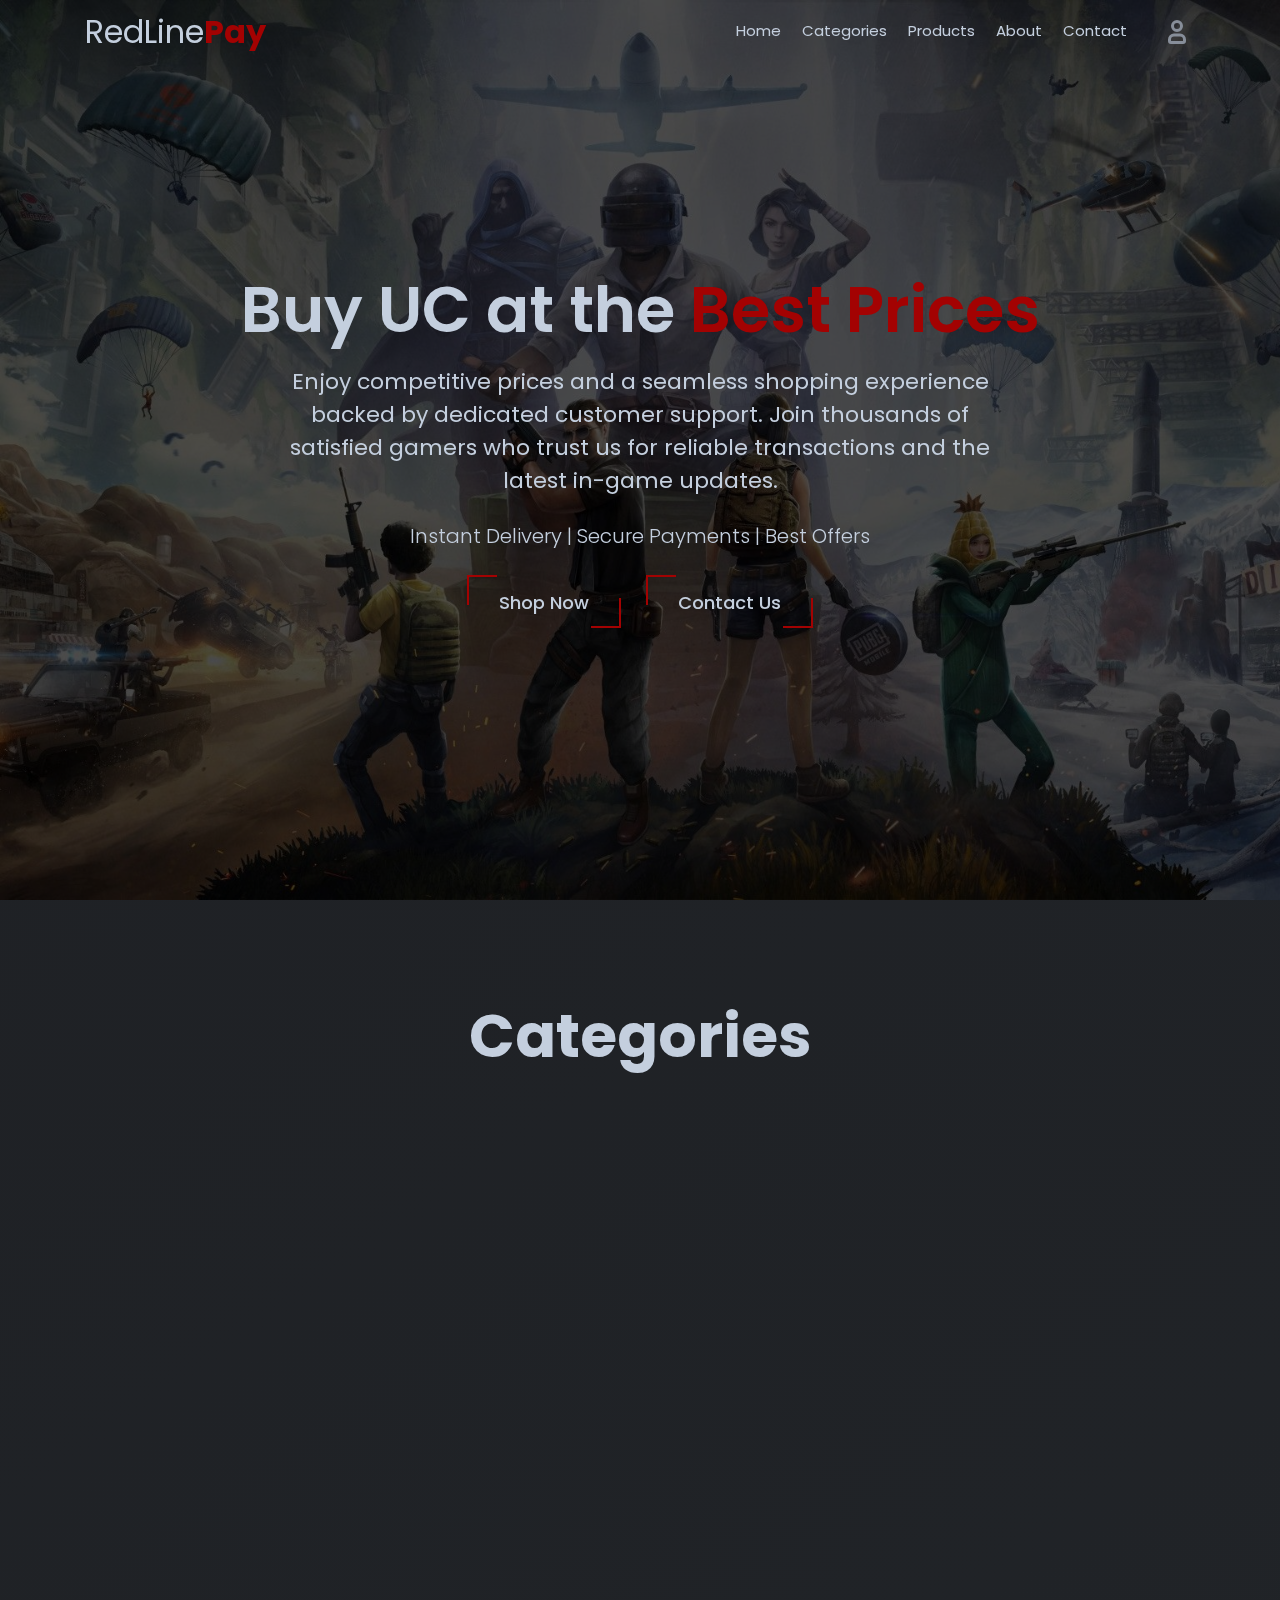
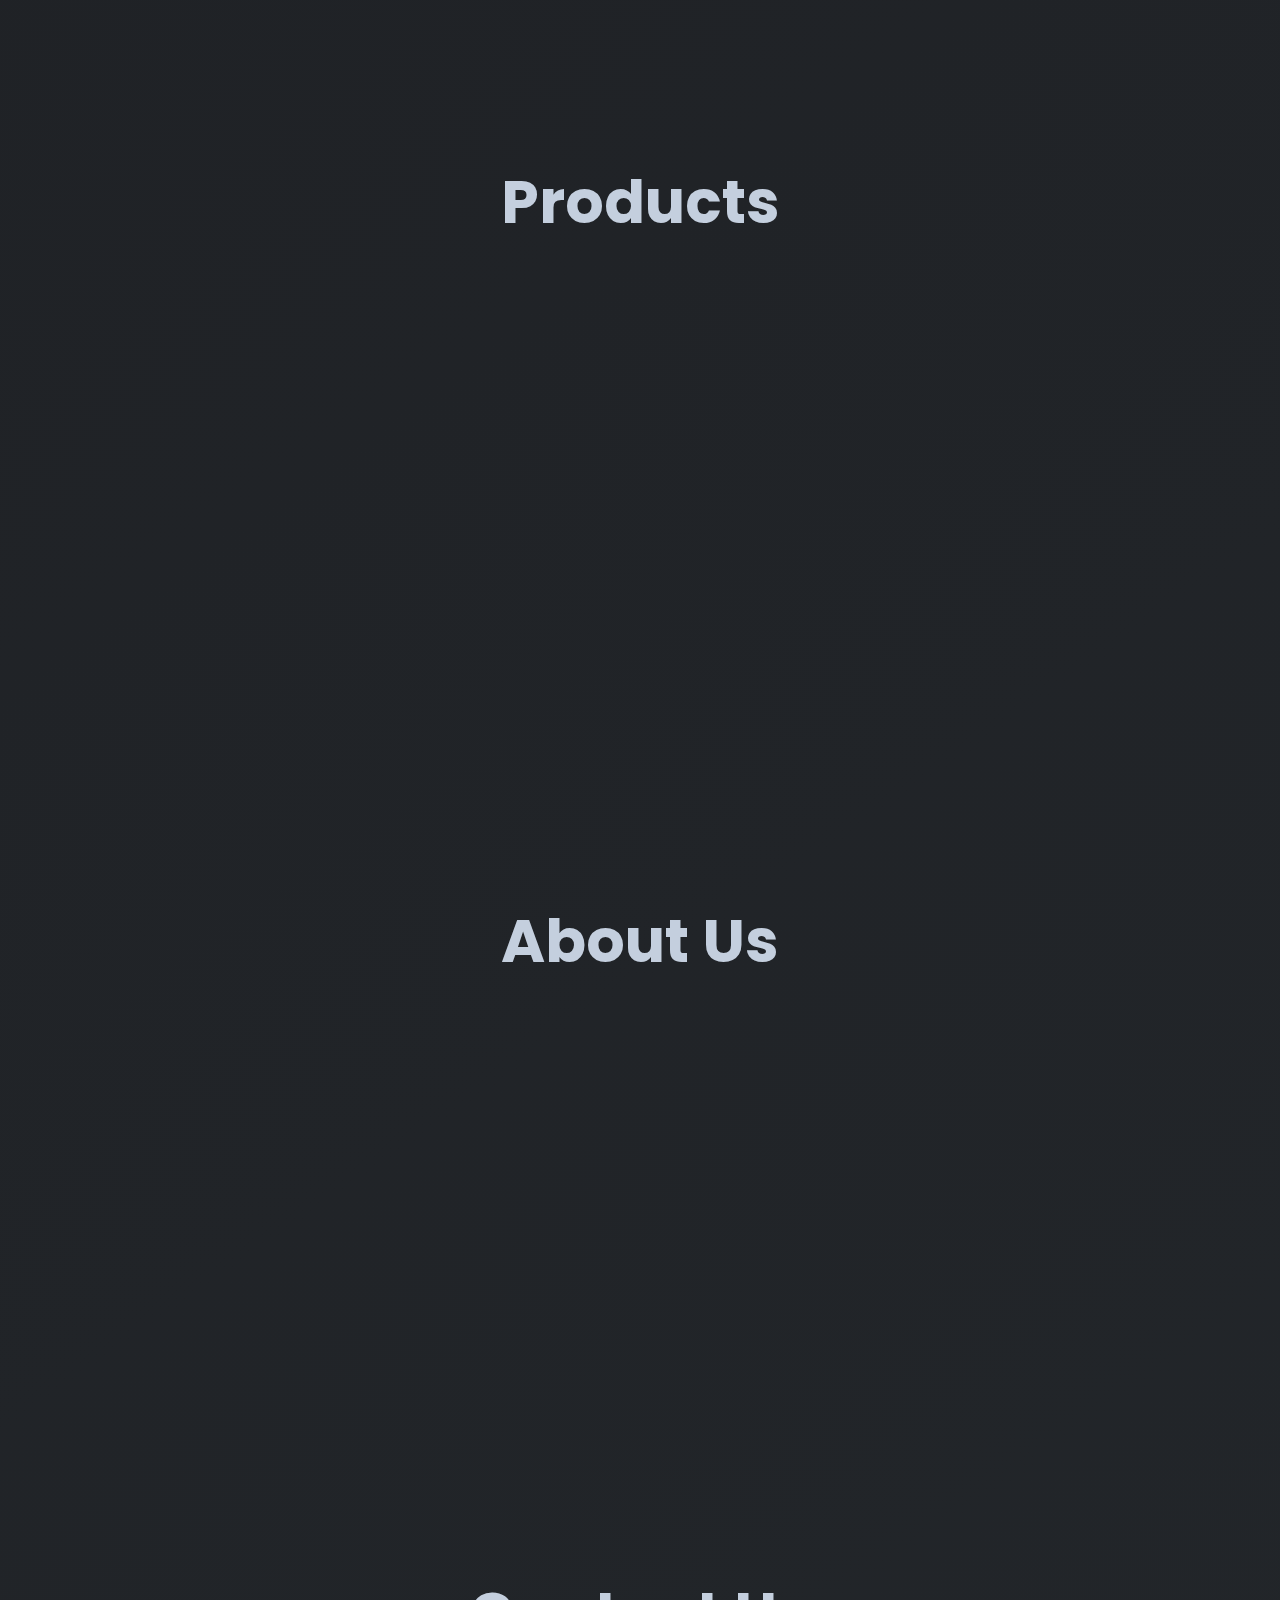
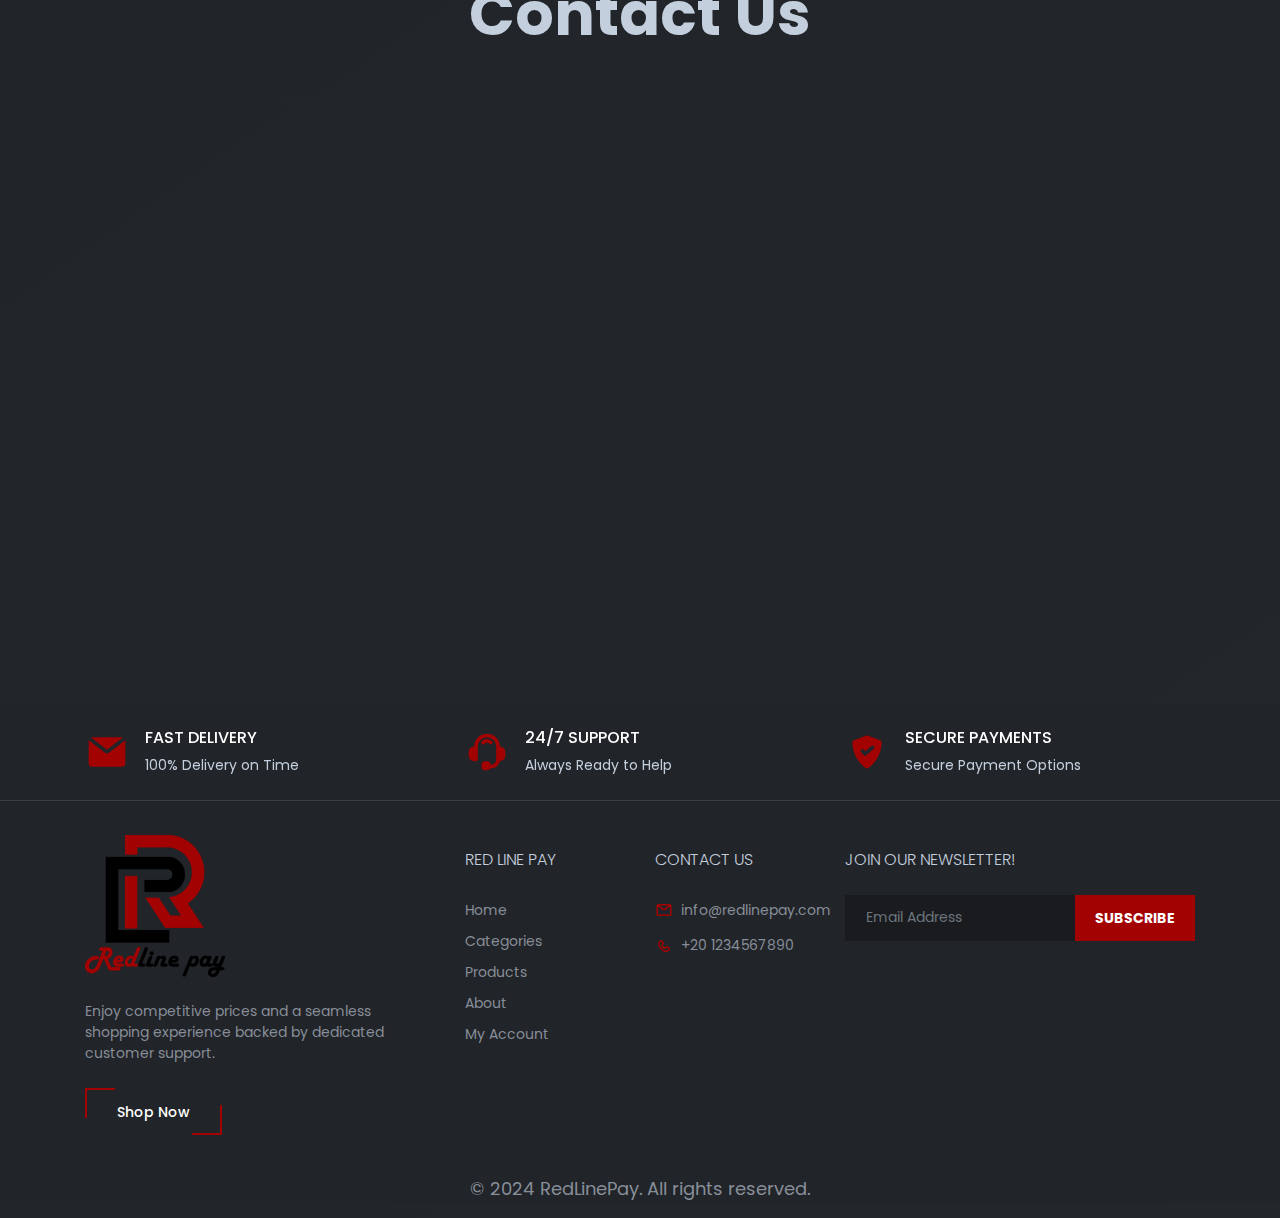
<file: index.html>
<!DOCTYPE html>
<html lang="en">
  <head>
    <meta charset="UTF-8" />
    <meta name="viewport" content="width=device-width, initial-scale=1.0" />
    <meta name="title" content=""/>

    <meta name="description" content=""/>
    <meta property="og:type" content="" />
<meta property="og:title" content="" />
<meta property="og:description" content="" />
<meta property="og:image" content="" />
<meta property="og:url" content="" />
<meta property="og:site_name" content="" />
    <title>Red Line Pay</title>
      <link rel="icon" class="js-site-favicon" type="image/svg+xml" href="images/logo red&black.png">
    <link
      href="https://fonts.googleapis.com/css2?family=Poppins:wght@300;400;500;600;700&display=swap"
      rel="stylesheet"
    />
    <link
      href="https://maxcdn.bootstrapcdn.com/bootstrap/4.5.2/css/bootstrap.min.css"
      rel="stylesheet"
    />
    <link href="./style.css" rel="stylesheet" />
    <!-- <link
      rel="stylesheet"
      href="https://cdnjs.cloudflare.com/ajax/libs/animate.css/4.1.1/animate.min.css"
    /> -->
    <link
      href="https://cdn.jsdelivr.net/npm/aos@2.3.4/dist/aos.css"
      rel="stylesheet"
    />
    <script src="https://cdn.jsdelivr.net/npm/aos@2.3.4/dist/aos.js"></script>
  </head>
  <body>
    <!-- Navbar -->
    <header id="header" class="header">
      <nav class="navbar navbar-expand-md">
        <div class="container">
          <a
            href="index.html"
            class="logo text-3xl font-extrabold"
            data-aos="fade-down"
            data-aos-duration="500"
            data-aos-delay="0"
            >RedLine<span style="color:#a30202; font-weight:bold">Pay</span></a
          >

          <button
            class="navbar-toggler d-block d-md-none bg-transparent outline-0 border-0"
            type="button"
            aria-label="Toggle navigation"
            data-aos="fade-down"
            data-aos-duration="500"
            data-aos-delay="100"
          >
            <svg
              xmlns="http://www.w3.org/2000/svg"
              width="36"
              height="36"
              viewBox="0 0 24 24"
              fill="#a30202"
              stroke="#a30202"
              stroke-width="2"
              stroke-linecap="round"
              stroke-linejoin="round"
              class="feather feather-menu"
            >
              <line x1="3" y1="12" x2="21" y2="12"></line>
              <line x1="3" y1="6" x2="21" y2="6"></line>
              <line x1="3" y1="18" x2="21" y2="18"></line>
            </svg>
          </button>
          <div class="collapse align-items-center navbar-collapse" id="navbarNav">
            <ul class="navbar-nav ml-auto">
              <li class="nav-item">
                <a
                  href="index.html"
                  class="nav-link custom-underline"
                  data-aos="fade-down"
                  data-aos-duration="500"
                  data-aos-delay="100"
                  data-section="home"
                  >Home</a
                >
              </li>
              <li class="nav-item">
                <a
                  href="#categories"
                  class="nav-link custom-underline"
                  data-aos="fade-down"
                  data-aos-duration="500"
                  data-aos-delay="200"
                  data-section="categories"
                  >Categories</a
                >
              </li>
              <li class="nav-item">
                <a
                  href="#products"
                  class="nav-link custom-underline"
                  data-aos="fade-down"
                  data-aos-duration="500"
                  data-aos-delay="300"
                  data-section="products"
                  >Products</a
                >
              </li>
              <li class="nav-item">
                <a
                  href="#about"
                  class="nav-link custom-underline"
                  data-aos="fade-down"
                  data-aos-duration="500"
                  data-aos-delay="400"
                  data-section="about"
                  >About</a
                >
              </li>
              <li class="nav-item">
                <a
                  href="#contact"
                  class="nav-link custom-underline"
                  data-aos="fade-down"
                  data-aos-duration="500"
                  data-aos-delay="500"
                  data-section="contact"
                  >Contact</a
                >
              </li>
            </ul>
            <div class="nav-profile ml-4"  data-aos="fade-down"
            data-aos-duration="500"
            data-aos-delay="550"
         >
              <a href="profile.html">
                <svg  aria-hidden="true" xmlns="http://www.w3.org/2000/svg" width="36" height="36" fill="none" viewBox="0 0 24 24">
                  <path stroke="currentColor" stroke-width="2" d="M7 17v1a1 1 0 0 0 1 1h8a1 1 0 0 0 1-1v-1a3 3 0 0 0-3-3h-4a3 3 0 0 0-3 3Zm8-9a3 3 0 1 1-6 0 3 3 0 0 1 6 0Z"/>
                </svg>
                
                
              </a>
            </div>
          </div>
        </div>
        <div id="mySideNavbar" class="popup-mobile-menu" onclick="closeNav()">
          <div class="inner p-5" onclick="event.stopPropagation()">
            <div class="menu-top">
              <div class="menu-header">
                <a href="index.html" class="logo">RedLinePay</a>
                <div class="close-button" onclick="closeNav()">
                  <button class="close-menu-activation close">
                    <svg
                      xmlns="http://www.w3.org/2000/svg"
                      width="24"
                      height="24"
                      viewBox="0 0 24 24"
                      fill="none"
                      stroke="currentColor"
                      stroke-width="2"
                      stroke-linecap="round"
                      stroke-linejoin="round"
                      class="feather feather-x"
                    >
                      <line x1="18" y1="6" x2="6" y2="18"></line>
                      <line x1="6" y1="6" x2="18" y2="18"></line>
                    </svg>
                  </button>
                </div>
              </div>
              <h2 class="heading font-weight-bold mb-1 mt-5">
                Buy UC at the <span class="text-main">Best Prices</span>
              </h2>
              <p class="discription">
                Enjoy competitive prices and a seamless shopping experience
                backed by dedicated customer support.
              </p>
            </div>
            <div class="content">
              <div class="nav-profile"  data-aos="fade-down"
            data-aos-duration="500"
            data-aos-delay="550"
         >
              <a href="profile.html">
                <svg  aria-hidden="true" xmlns="http://www.w3.org/2000/svg" width="36" height="36" fill="none" viewBox="0 0 24 24">
                  <path stroke="currentColor" stroke-width="2" d="M7 17v1a1 1 0 0 0 1 1h8a1 1 0 0 0 1-1v-1a3 3 0 0 0-3-3h-4a3 3 0 0 0-3 3Zm8-9a3 3 0 1 1-6 0 3 3 0 0 1 6 0Z"/>
                </svg>
              </a>
            </div>
              <ul class="primary-menu nav nav-pills onepagenav">
                <li>
                  <a href="index.html">Home</a>
                </li>
                <li>
                  <a href="#categories">Categories</a>
                </li>
                <li>
                  <a href="#products">Products</a>
                </li>
                <li>
                  <a href="#about">About</a>
                </li>

                <li>
                  <a href="#contact">Contact</a>
                </li>
              </ul>
            </div>
          </div>
        </div>
      </nav>
    </header>

    <!-- Hero Section -->
    <div
      id="home"
      class="hero d-flex align-items-center justify-content-center text-center text-lightn"
    >
      <div class="hero-content container">
        <h1
          class="heading display-1 mb-3"
          data-aos="fade-up"
          data-aos-duration="500"
          data-aos-delay="600"
        >
          Buy UC at the <span class="text-main">Best Prices</span>
        </h1>
        <p
          class="desc font-weight-medium mb-4"
          data-aos="fade-up"
          data-aos-duration="500"
          data-aos-delay="800"
        >
          Enjoy competitive prices and a seamless shopping experience backed by
          dedicated customer support. Join thousands of satisfied gamers who
          trust us for reliable transactions and the latest in-game updates.
        </p>
        <p
          class="lead mb-4"
          data-aos="fade-up"
          data-aos-duration="500"
          data-aos-delay="1000"
        >
          Instant Delivery | Secure Payments | Best Offers
        </p>
        <div
          class="hero-btns d-flex align-items-center justify-content-center flex-wrap"
        >
          <a
            data-aos="fade-up"
            data-aos-duration="500"
            data-aos-delay="1200"
            href="#products"
            class="btn btn-lg font-weight-bold"
            >Shop Now</a
          >
          <a
            data-aos="fade-up"
            data-aos-duration="500"
            data-aos-delay="1400"
            href="#contact"
            class="btn btn-lg font-weight-bold"
            >Contact Us</a
          >
        </div>
      </div>
    </div>

    <!-- Categories Section -->
    <section class="section" id="categories" class="bg-mainBg">
      <div class="container">
        <h2 class="title">Categories</h2>
        <div class="row">
          <div
            class="custom-card col-5th col-sm-5th col-md-5th col-lg-5th"
            data-aos="fade-up"
            data-aos-duration="500"
            data-aos-delay="0"
            data-section="categories"
          >
            <img src="./images/game-1.jpg" alt="UC Bundle 1" />
          </div>

          <div
            class="custom-card col-5th col-sm-5th col-md-5th col-lg-5th"
            data-aos="fade-up"
            data-aos-duration="500"
            data-aos-delay="200"
          >
            <img src="./images/banner-3.jpg" alt="UC Bundle 1" />
          </div>

          <div
            class="custom-card col-5th col-sm-5th col-md-5th col-lg-5th"
            data-aos="fade-up"
            data-aos-duration="500"
            data-aos-delay="400"
          >
            <img src="./images/game-1.jpg" alt="UC Bundle 1" />
          </div>
          <div
            class="custom-card col-5th col-sm-5th col-md-5th col-lg-5th"
            data-aos="fade-up"
            data-aos-duration="500"
            data-aos-delay="600"
          >
            <img src="./images/game-1.jpg" alt="UC Bundle 1" />
          </div>

          <div
            class="custom-card col-5th col-sm-5th col-md-5th col-lg-5th"
            data-aos="fade-up"
            data-aos-duration="500"
            data-aos-delay="800"
          >
            <img src="./images/game-1.jpg" alt="UC Bundle 1" />
          </div>

          <div
            class="custom-card col-5th col-sm-5th col-md-5th col-lg-5th"
            data-aos="fade-up"
            data-aos-duration="500"
            data-aos-delay="1000"
          >
            <img src="./images/game-1.jpg" alt="UC Bundle 1" />
          </div>

          <div
            class="custom-card col-5th col-sm-5th col-md-5th col-lg-5th"
            data-aos="fade-up"
            data-aos-duration="500"
            data-aos-delay="1200"
          >
            <img src="./images/banner-3.jpg" alt="UC Bundle 1" />
          </div>

          <div
            class="custom-card col-5th col-sm-5th col-md-5th col-lg-5th"
            data-aos="fade-up"
            data-aos-duration="500"
            data-aos-delay="1400"
          >
            <img src="./images/game-1.jpg" alt="UC Bundle 1" />
          </div>
          <div
            class="custom-card col-5th col-sm-5th col-md-5th col-lg-5th"
            data-aos="fade-up"
            data-aos-duration="500"
            data-aos-delay="1600"
          >
            <img src="./images/game-1.jpg" alt="UC Bundle 1" />
          </div>

          <div
            class="custom-card col-5th col-sm-5th col-md-5th col-lg-5th"
            data-aos="fade-up"
            data-aos-duration="500"
            data-aos-delay="1800"
          >
            <img src="./images/game-1.jpg" alt="UC Bundle 1" />
          </div>
          <div
            class="custom-card col-5th col-sm-5th col-md-5th col-lg-5th hidden-card"
            data-aos="fade-down"
            data-aos-duration="500"
            data-aos-delay="0"
          >
            <img src="./images/game-1.jpg" alt="UC Bundle 1" />
          </div>
          <div
            class="custom-card col-5th col-sm-5th col-md-5th col-lg-5th hidden-card"
            data-aos="fade-down"
            data-aos-duration="500"
            data-aos-delay="100"
          >
            <img src="./images/game-1.jpg" alt="UC Bundle 1" />
          </div>
          <div
            class="custom-card col-5th col-sm-5th col-md-5th col-lg-5th hidden-card"
            data-aos="fade-down"
            data-aos-duration="500"
            data-aos-delay="200"
          >
            <img src="./images/game-1.jpg" alt="UC Bundle 1" />
          </div>
          <div
            class="custom-card col-5th col-sm-5th col-md-5th col-lg-5th hidden-card"
            data-aos="fade-down"
            data-aos-duration="500"
            data-aos-delay="300"
          >
            <img src="./images/game-1.jpg" alt="UC Bundle 1" />
          </div>
          <div
            class="custom-card col-5th col-sm-5th col-md-5th col-lg-5th hidden-card"
            data-aos="fade-down"
            data-aos-duration="500"
            data-aos-delay="400"
          >
            <img src="./images/game-1.jpg" alt="UC Bundle 1" />
          </div>
        </div>
        <div class="text-center mt-4">
          <button
            data-aos="fade-up"
            data-aos-duration="500"
            data-aos-delay="0"
            id="toggleButton"
            class="toggleButton text-light btn font-weight-medium"
          >
            Show All
          </button>
        </div>
      </div>
    </section>

    <!-- Products Section -->
    <section class="section" id="products" class="bg-mainBg">
      <div class="container">
        <h2 class="title">Products</h2>
        <div class="products row">
          <div
            class="product-card col-12 col-sm-6 col-md-4 col-lg-3"
            data-aos="fade-up"
            data-aos-duration="500"
            data-aos-delay="0"
            data-section="products"
          >
            <div class="wrapper">
              <a href="product.html" class="image">
                <img src="./images/banner-2.jpeg" alt="UC Bundle 1" />
              </a>
              <div class="content">
                <h3 class="title">PUBG MOBILE 60 UC</h3>
                <p class="desc">MOBILE, PUBG Mobile</p>
                <span class="price">EGP 42.46</span>
                <a href="product.html">
                  <button class="buy btn">Buy Now</button>
                </a>
              </div>
            </div>
          </div>

          <div
            class="product-card col-12 col-sm-6 col-md-4 col-lg-3"
            data-aos="fade-up"
            data-aos-duration="500"
            data-aos-delay="200"
          >
            <div class="wrapper">
              <a href="product.html" class="image">
                <img src="./images/banner-2.jpeg" alt="UC Bundle 1" />
              </a>
              <div class="content">
                <h3 class="title">PUBG MOBILE 60 UC</h3>
                <p class="desc">MOBILE, PUBG Mobile</p>
                <span class="price">EGP 42.46</span>
                <a href="product.html">
                  <button class="buy btn">Buy Now</button>
                </a>
              </div>
            </div>
          </div>

          <div
            class="product-card col-12 col-sm-6 col-md-4 col-lg-3"
            data-aos="fade-up"
            data-aos-duration="500"
            data-aos-delay="400"
          >
            <div class="wrapper">
              <a href="product.html" class="image">
                <img src="./images/banner-2.jpeg" alt="UC Bundle 1" />
              </a>
              <div class="content">
                <h3 class="title">PUBG MOBILE 60 UC</h3>
                <p class="desc">MOBILE, PUBG Mobile</p>
                <span class="price">EGP 42.46</span>
                <a href="product.html">
                  <button class="buy btn">Buy Now</button>
                </a>
              </div>
            </div>
          </div>

          <div
            class="product-card col-12 col-sm-6 col-md-4 col-lg-3"
            data-aos="fade-up"
            data-aos-duration="500"
            data-aos-delay="600"
          >
            <div class="wrapper">
              <a href="product.html" class="image">
                <img src="./images/banner-2.jpeg" alt="UC Bundle 1" />
              </a>
              <div class="content">
                <h3 class="title">PUBG MOBILE 60 UC</h3>
                <p class="desc">MOBILE, PUBG Mobile</p>
                <span class="price">EGP 42.46</span>
                <a href="product.html">
                  <button class="buy btn">Buy Now</button>
                </a>
              </div>
            </div>
          </div>

          <div
            class="product-card col-12 col-sm-6 col-md-4 col-lg-3 hidden-card"
            data-aos="fade-up"
            data-aos-duration="500"
            data-aos-delay="0"
          >
            <div class="wrapper">
              <a href="product.html" class="image">
                <img src="./images/banner-2.jpeg" alt="UC Bundle 1" />
              </a>
              <div class="content">
                <h3 class="title">PUBG MOBILE 60 UC</h3>
                <p class="desc">MOBILE, PUBG Mobile</p>
                <span class="price">EGP 42.46</span>
                <a href="product.html">
                  <button class="buy btn">Buy Now</button>
                </a>
              </div>
            </div>
          </div>

          <div
            class="product-card col-12 col-sm-6 col-md-4 col-lg-3 hidden-card"
            data-aos="fade-up"
            data-aos-duration="500"
            data-aos-delay="200"
          >
            <div class="wrapper">
              <a href="product.html" class="image">
                <img src="./images/pubg-3000.png" alt="UC Bundle 1" />
              </a>
              <div class="content">
                <h3 class="title">PUBG MOBILE 3000 UC</h3>
                <p class="desc">MOBILE, PUBG Mobile</p>
                <span class="price">EGP 49.99</span>
                <a href="product.html">
                  <button class="buy btn">Buy Now</button>
                </a>
              </div>
            </div>
          </div>

          <div
            class="product-card col-12 col-sm-6 col-md-4 col-lg-3 hidden-card"
            data-aos="fade-up"
            data-aos-duration="500"
            data-aos-delay="400"
          >
            <div class="wrapper">
              <a href="product.html" class="image">
                <img src="./images/banner-2.jpeg" alt="UC Bundle 1" />
              </a>
              <div class="content">
                <h3 class="title">PUBG MOBILE 60 UC</h3>
                <p class="desc">MOBILE, PUBG Mobile</p>
                <span class="price">EGP 42.46</span>
                <a href="product.html">
                  <button class="buy btn">Buy Now</button>
                </a>
              </div>
            </div>
          </div>
        </div>
        <div class="text-center mt-5">
          <button
            data-aos="fade-up"
            data-aos-duration="500"
            data-aos-delay="0"
            id="toggleButton"
            class="toggleButton text-light btn font-weight-medium"
          >
            Show All
          </button>
        </div>
      </div>
    </section>

    <!-- About Us Section -->
    <section id="about" class="section">
      <div class="containerr">
        <h2 class="title">About Us</h2>
        <div class="container">
          <div class="mb-4"  data-aos="fade-right"
          data-aos-duration="500"
          data-aos-delay="0"
          data-section="about">
            <p>
              Welcome to RedLinePay, your premier destination for purchasing UC! At RedLinePay, we are passionate about enhancing your gaming experience by providing you with the best in-game currency options to elevate your gameplay.
            </p>
          </div>
          <div class="mb-4"  data-aos="fade-right"
          data-aos-duration="500"
          data-aos-delay="200"
          data-section="products">
            <h4 class="mb-3 font-weight-medium text-main">Who We Are</h4>
            <p>
              RedLinePay was founded by a team of dedicated gaming enthusiasts who
              understand the importance of seamless and enjoyable gaming
              experiences. With years of experience in the gaming industry, we
              have built a platform that ensures you get your UC quickly,
              securely, and at competitive prices.
            </p>
          </div>
          <div class="mb-4"  data-aos="fade-right"
          data-aos-duration="500"
          data-aos-delay="400"
          data-section="products">
            <h4 class="mb-3 font-weight-medium text-main">Our Mission
            </h4>
            <p>
              Our mission at RedLinePay is simple: to make your gaming journey more exciting and rewarding. We strive to provide our customers with:

              <ol>
                <li>Quality Service: We pride ourselves on delivering fast and reliable services, ensuring you get your UC without any hassle.
                </li>
                <li>Security: Your security is our top priority. We employ the latest security measures to protect your transactions and personal information.
                </li>
                <li>Customer Satisfaction: We are committed to providing exceptional customer service. Our support team is always ready to assist you with any questions or concerns.

                </li>
              </ol>
            </p>
          </div>
         
        </div>
      </div>
    </section>

    <!-- Contact Us Section -->
    <section id="contact" class="section">
      <div class="container">
        <h2 class="title">Contact Us</h2>
        <form class="mx-auto" style="max-width: 600px">
          <div class="form-group"  data-aos="fade-up"
          data-aos-duration="500"
          data-aos-delay="0"
          data-section="contact">
            <label for="name" class="lead">Name</label>
            <input type="text" id="name" class="form-control" />
          </div>
          <div class="form-group"  data-aos="fade-up"
          data-aos-duration="500"
          data-aos-delay="200"
          >
            <label for="email" class="lead">Email</label>
            <input type="email" id="email" class="form-control" />
          </div>
          <div class="form-group"  data-aos="fade-up"
          data-aos-duration="500"
          data-aos-delay="400"
         >
            <label for="message" class="lead">Message</label>
            <textarea id="message" rows="8" class="form-control"></textarea>
          </div>
          <div class="d-flex justify-content-center"  data-aos="fade-up"
          data-aos-duration="500"
          data-aos-delay="600"
         >
            <button
              type="submit"
              class="mt-4 mx-auto btn text-white font-weight-medium"
            >
              Send Message
            </button>
          </div>
        </form>
      </div>
    </section>

    <div class="merits py-4 mt-5">
      <div class="container">
        <div class="row">
          <div class="col-12 col-sm-6 col-md-4 d-flex align-items-center">
            <div class="icon">
             
              <svg  aria-hidden="true" xmlns="http://www.w3.org/2000/svg" width="24" height="24" fill="#a30202" viewBox="0 0 24 24">
                <path d="M2.038 5.61A2.01 2.01 0 0 0 2 6v12a2 2 0 0 0 2 2h16a2 2 0 0 0 2-2V6c0-.12-.01-.238-.03-.352l-.866.65-7.89 6.032a2 2 0 0 1-2.429 0L2.884 6.288l-.846-.677Z"/>
                <path d="M20.677 4.117A1.996 1.996 0 0 0 20 4H4c-.225 0-.44.037-.642.105l.758.607L12 10.742 19.9 4.7l.777-.583Z"/>
              </svg>
              
            </div>
            <div class="text-white ml-3">
              <h6 class="feature">FAST DELIVERY
              </h6>
              <p class="m-0 feature-desc">100% Delivery on Time

              </p>
            </div>
          </div>
          <div class="col-12 col-sm-6 col-md-4 d-flex align-items-center">
            <div class="icon">
             
              <svg aria-hidden="true" xmlns="http://www.w3.org/2000/svg" width="24" height="24" fill="#a30202" viewBox="0 0 24 24">
                <path fill-rule="evenodd" d="M12 2a7 7 0 0 0-7 7 3 3 0 0 0-3 3v2a3 3 0 0 0 3 3h1a1 1 0 0 0 1-1V9a5 5 0 1 1 10 0v7.083A2.919 2.919 0 0 1 14.083 19H14a2 2 0 0 0-2-2h-1a2 2 0 0 0-2 2v1a2 2 0 0 0 2 2h1a2 2 0 0 0 1.732-1h.351a4.917 4.917 0 0 0 4.83-4H19a3 3 0 0 0 3-3v-2a3 3 0 0 0-3-3 7 7 0 0 0-7-7Zm1.45 3.275a4 4 0 0 0-4.352.976 1 1 0 0 0 1.452 1.376 2.001 2.001 0 0 1 2.836-.067 1 1 0 1 0 1.386-1.442 4 4 0 0 0-1.321-.843Z" clip-rule="evenodd"/>
              </svg>
              
              
            </div>
            <div class="text-white ml-3">
              <h6 class="feature">24/7 SUPPORT
              </h6>
              <p class="m-0 feature-desc">Always Ready to Help



              </p>
            </div>
          </div>
          <div class="col-12 col-sm-6 col-md-4 d-flex align-items-center">
            <div class="icon">
             
              <svg  aria-hidden="true" xmlns="http://www.w3.org/2000/svg" width="24" height="24" fill="#a30202" viewBox="0 0 24 24">
                <path fill-rule="evenodd" d="M11.644 3.066a1 1 0 0 1 .712 0l7 2.666A1 1 0 0 1 20 6.68a17.694 17.694 0 0 1-2.023 7.98 17.406 17.406 0 0 1-5.402 6.158 1 1 0 0 1-1.15 0 17.405 17.405 0 0 1-5.403-6.157A17.695 17.695 0 0 1 4 6.68a1 1 0 0 1 .644-.949l7-2.666Zm4.014 7.187a1 1 0 0 0-1.316-1.506l-3.296 2.884-.839-.838a1 1 0 0 0-1.414 1.414l1.5 1.5a1 1 0 0 0 1.366.046l4-3.5Z" clip-rule="evenodd"/>
              </svg>
              
              
            </div>
            <div class="text-white ml-3">
              <h6 class="feature">SECURE PAYMENTS

              </h6>
              <p class="m-0 feature-desc">Secure Payment Options



              </p>
            </div>
          </div>
          
        </div>
      </div>
    </div>
    <!-- Footer -->
    <footer class="bg-mainBg py-4">
      <div class="container">
        <div class="row">
          <div class="col-12  col-md-6 col-lg-5 col-xl-4">
            <a
            href="index.html"
            class="logo  font-extrabold"
            >
            <img src="images/logo red&black.png" alt="" style="width: 40%;">
            </a
          >
          <p class="my-4 footer-desc">Enjoy competitive prices and a seamless shopping experience backed by dedicated customer support.
          </p>
        
          <a
           
            href="#products"
            class="btn text-white font-weight-medium"
            >Shop Now</a
          >
         </div>
         <div class="col-12  col-md-6 col-lg-3 col-xl-2">
          <h5
          class="links-heading display-4 mb-0"
          >Red line pay</h5
        >
        <ul>
          <li><a href="index.html">Home</a></li>
          <li><a href="#categories">Categories</a></li>
          <li><a href="#products">Products</a></li>
          <li><a href="#about">About</a></li>
          <li><a href="profile.html">My Account</a></li>
        </ul>
       
       </div>
       <div class="col-12  col-md-6 col-lg-3 col-xl-2">
        <h5
        class="links-heading display-4 mb-0"
        >Contact Us</h5
      >
      <ul>
        <li><a href="mailto:RedLinePay@gmail.com"><svg class=" text-main " aria-hidden="true" xmlns="http://www.w3.org/2000/svg" width="18" height="18" fill="none" viewBox="0 0 24 24">
          <path stroke="currentColor" stroke-linecap="round" stroke-width="2" d="m3.5 5.5 7.893 6.036a1 1 0 0 0 1.214 0L20.5 5.5M4 19h16a1 1 0 0 0 1-1V6a1 1 0 0 0-1-1H4a1 1 0 0 0-1 1v12a1 1 0 0 0 1 1Z"/>
        </svg><span>info@redlinepay.com</span>
        </a></li>
        <li><a href="tel:+201234567890"><svg class=" text-main" aria-hidden="true" xmlns="http://www.w3.org/2000/svg" width="18" height="18" fill="none" viewBox="0 0 24 24">
          <path stroke="currentColor" stroke-linecap="round" stroke-linejoin="round" stroke-width="2" d="M18.427 14.768 17.2 13.542a1.733 1.733 0 0 0-2.45 0l-.613.613a1.732 1.732 0 0 1-2.45 0l-1.838-1.84a1.735 1.735 0 0 1 0-2.452l.612-.613a1.735 1.735 0 0 0 0-2.452L9.237 5.572a1.6 1.6 0 0 0-2.45 0c-3.223 3.2-1.702 6.896 1.519 10.117 3.22 3.221 6.914 4.745 10.12 1.535a1.601 1.601 0 0 0 0-2.456Z"/>
        </svg>
        <span>+20 1234567890</span>
        </a></li>
      </ul>
     
     </div>
     <div class="col-12  col-md-6 col-lg-5 col-xl-4">
      <h5
      class="links-heading display-4 mb-0"
      >Join our newsletter!</h5
    >
    <div class="newsletter ">
<form>
  <input type="email" id="email" class="form-control" placeholder="Email Address"/>
  <button type="submit">Subscribe</button>
</form>
    </div>
   
   </div>
          </div>
        </div>
      </div>
    </footer>
    <div>
      <p class="rights text-center pt-3">&copy; 2024 RedLinePay. All rights reserved.</p>
  
      </div>
    <script src="./script.js"></script>
    <script src="https://code.jquery.com/jquery-3.5.1.slim.min.js"></script>
    <script src="https://cdn.jsdelivr.net/npm/@popperjs/core@2.5.4/dist/umd/popper.min.js"></script>
    <script src="https://stackpath.bootstrapcdn.com/bootstrap/4.5.2/js/bootstrap.min.js"></script>
    <script>
      AOS.init({
        duration: 800, // Duration of the animation (in ms)
        easing: "ease-in-out", // Easing function
        once: true, // Whether animation should happen only once - while scrolling down
      });
    </script>
  </body>
</html>
</file>
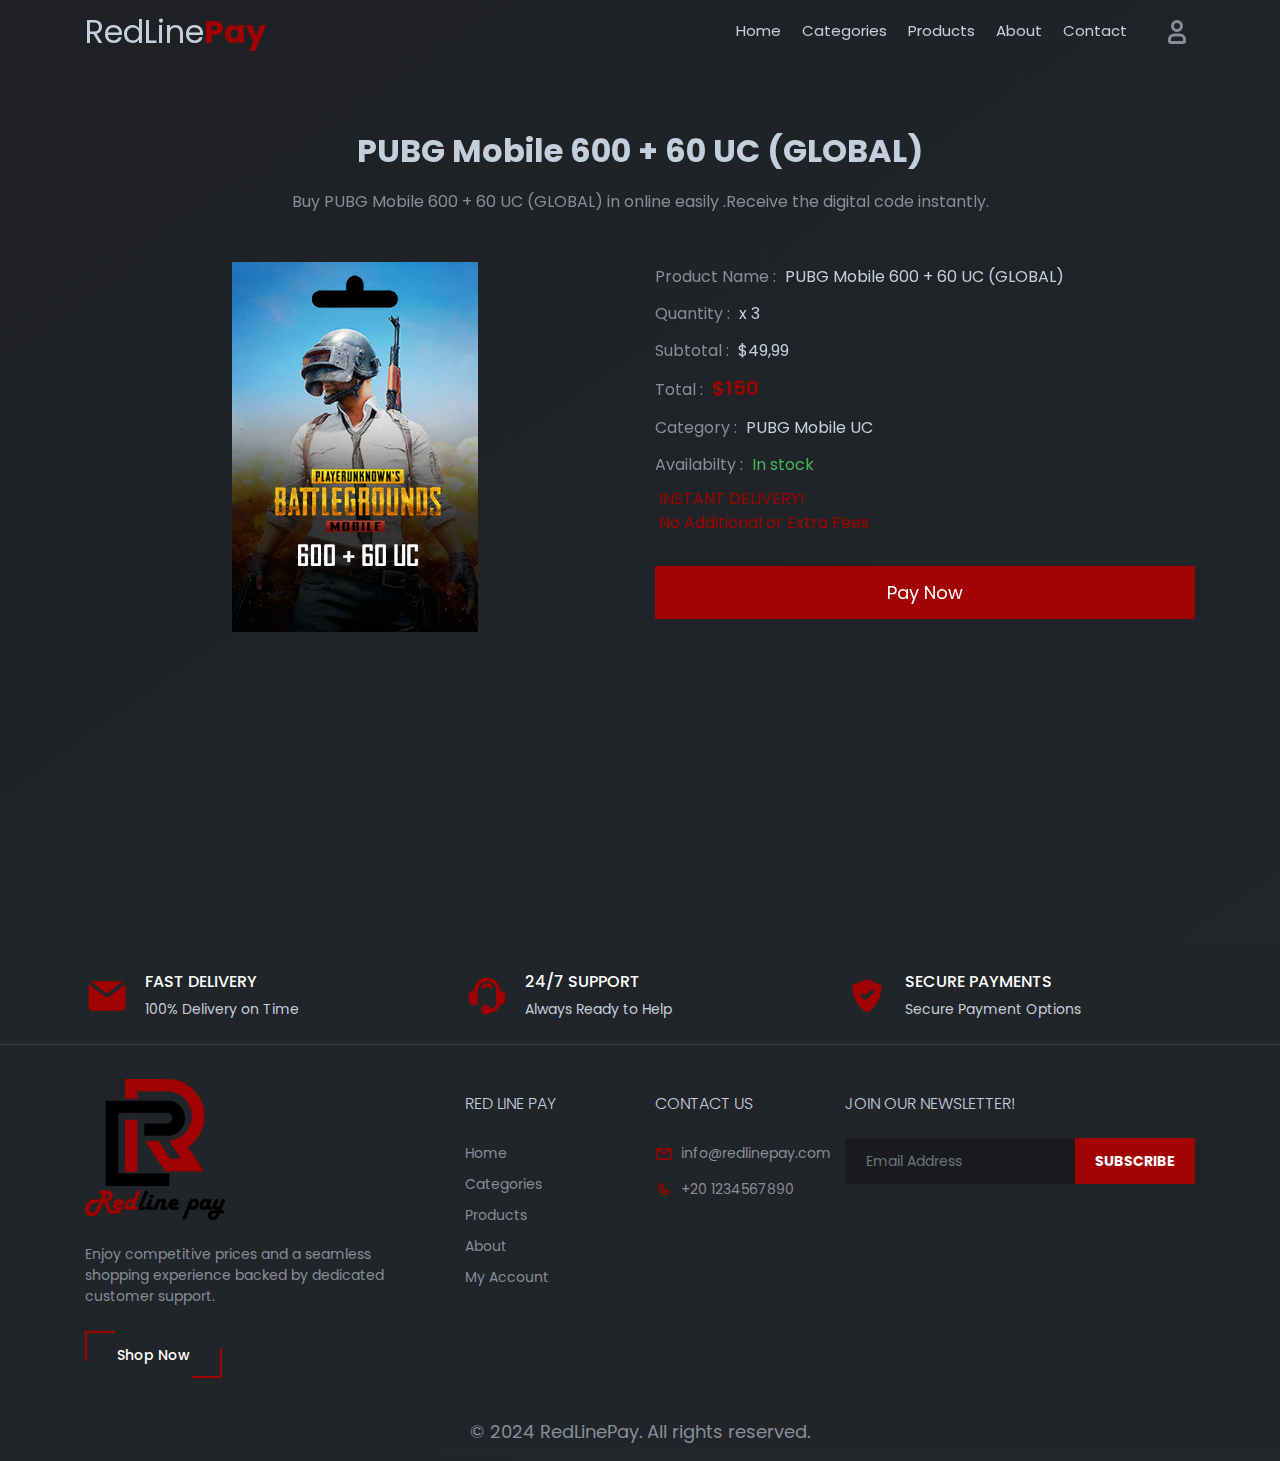
<file: checkout.html>
<!DOCTYPE html>
<html lang="en">
  <head>
    <meta charset="UTF-8" />
    <meta name="viewport" content="width=device-width, initial-scale=1.0" />
    <meta name="title" content=""/>

    <meta name="description" content=""/>
    <meta property="og:type" content="" />
<meta property="og:title" content="" />
<meta property="og:description" content="" />
<meta property="og:image" content="" />
<meta property="og:url" content="" />
<meta property="og:site_name" content="" />
    <title>Red Line Pay</title>
      <link rel="icon" class="js-site-favicon" type="image/svg+xml"
        href="images/logo red&black.png">

    <link
      href="https://fonts.googleapis.com/css2?family=Poppins:wght@300;400;500;600;700&display=swap"
      rel="stylesheet"
    />

    <link
      href="https://maxcdn.bootstrapcdn.com/bootstrap/4.5.2/css/bootstrap.min.css"
      rel="stylesheet"
    />
    <link href="./style.css" rel="stylesheet" />
    <!-- <link
      rel="stylesheet"
      href="https://cdnjs.cloudflare.com/ajax/libs/animate.css/4.1.1/animate.min.css"
    /> -->
    <link
      href="https://cdn.jsdelivr.net/npm/aos@2.3.4/dist/aos.css"
      rel="stylesheet"
    />
    <script src="https://cdn.jsdelivr.net/npm/aos@2.3.4/dist/aos.js"></script>
  </head>
  <body>
    <!-- Navbar -->
    <header id="header" class="header">
      <nav class="navbar navbar-expand-md">
        <div class="container">
          <a
            href="index.html"
            class="logo text-3xl font-extrabold"
            data-aos="fade-down"
            data-aos-duration="500"
            data-aos-delay="0"
            >RedLine<span style="color:#a30202; font-weight:bold">Pay</span></a
          >

          <button
            class="navbar-toggler d-block d-md-none bg-transparent outline-0 border-0"
            type="button"
            aria-label="Toggle navigation"
            data-aos="fade-down"
            data-aos-duration="500"
            data-aos-delay="100"
          >
            <svg
              xmlns="http://www.w3.org/2000/svg"
              width="36"
              height="36"
              viewBox="0 0 24 24"
              fill="#a30202"
              stroke="#a30202"
              stroke-width="2"
              stroke-linecap="round"
              stroke-linejoin="round"
              class="feather feather-menu"
            >
              <line x1="3" y1="12" x2="21" y2="12"></line>
              <line x1="3" y1="6" x2="21" y2="6"></line>
              <line x1="3" y1="18" x2="21" y2="18"></line>
            </svg>
          </button>
          <div class="collapse align-items-center navbar-collapse" id="navbarNav">
            <ul class="navbar-nav ml-auto">
              <li class="nav-item">
                <a
                  href="index.html"
                  class="nav-link custom-underline"
                  data-aos="fade-down"
                  data-aos-duration="500"
                  data-aos-delay="100"
                  data-section="home"
                  >Home</a
                >
              </li>
              <li class="nav-item">
                <a
                  href="#categories"
                  class="nav-link custom-underline"
                  data-aos="fade-down"
                  data-aos-duration="500"
                  data-aos-delay="200"
                  data-section="categories"
                  >Categories</a
                >
              </li>
              <li class="nav-item">
                <a
                  href="#products"
                  class="nav-link custom-underline"
                  data-aos="fade-down"
                  data-aos-duration="500"
                  data-aos-delay="300"
                  data-section="products"
                  >Products</a
                >
              </li>
              <li class="nav-item">
                <a
                  href="#about"
                  class="nav-link custom-underline"
                  data-aos="fade-down"
                  data-aos-duration="500"
                  data-aos-delay="400"
                  data-section="about"
                  >About</a
                >
              </li>
              <li class="nav-item">
                <a
                  href="#contact"
                  class="nav-link custom-underline"
                  data-aos="fade-down"
                  data-aos-duration="500"
                  data-aos-delay="500"
                  
                  >Contact</a
                >
              </li>
            </ul>
            <div class="nav-profile ml-4"  data-aos="fade-down"
            data-aos-duration="500"
            data-aos-delay="550"
         >
              <a href="profile.html">
                <svg  aria-hidden="true" xmlns="http://www.w3.org/2000/svg" width="36" height="36" fill="none" viewBox="0 0 24 24">
                    <path stroke="currentColor" stroke-width="2" d="M7 17v1a1 1 0 0 0 1 1h8a1 1 0 0 0 1-1v-1a3 3 0 0 0-3-3h-4a3 3 0 0 0-3 3Zm8-9a3 3 0 1 1-6 0 3 3 0 0 1 6 0Z"/>
                  </svg>
              </a>
            </div>
          </div>
        </div>
        <div id="mySideNavbar" class="popup-mobile-menu" onclick="closeNav()">
          <div class="inner p-5" onclick="event.stopPropagation()">
            <div class="menu-top">
              <div class="menu-header">
                <a href="index.html" class="logo">RedLinePay</a>
                <div class="close-button" onclick="closeNav()">
                  <button class="close-menu-activation close">
                    <svg
                      xmlns="http://www.w3.org/2000/svg"
                      width="24"
                      height="24"
                      viewBox="0 0 24 24"
                      fill="none"
                      stroke="currentColor"
                      stroke-width="2"
                      stroke-linecap="round"
                      stroke-linejoin="round"
                      class="feather feather-x"
                    >
                      <line x1="18" y1="6" x2="6" y2="18"></line>
                      <line x1="6" y1="6" x2="18" y2="18"></line>
                    </svg>
                  </button>
                </div>
              </div>
              <h2 class="heading font-weight-bold mb-1 mt-5">
                Buy UC at the <span class="text-main">Best Prices</span>
              </h2>
              <p class="discription">
                Enjoy competitive prices and a seamless shopping experience
                backed by dedicated customer support.
              </p>
            </div>
            <div class="content">
              <div class="nav-profile"  data-aos="fade-down"
            data-aos-duration="500"
            data-aos-delay="550"
         >
              <a href="profile.html">
                <svg  aria-hidden="true" xmlns="http://www.w3.org/2000/svg" width="36" height="36" fill="none" viewBox="0 0 24 24">
                    <path stroke="currentColor" stroke-width="2" d="M7 17v1a1 1 0 0 0 1 1h8a1 1 0 0 0 1-1v-1a3 3 0 0 0-3-3h-4a3 3 0 0 0-3 3Zm8-9a3 3 0 1 1-6 0 3 3 0 0 1 6 0Z"/>
                  </svg>
              </a>
            </div>
              <ul class="primary-menu nav nav-pills onepagenav">
                <li>
                  <a href="index.html">Home</a>
                </li>
                <li>
                  <a href="#categories">Categories</a>
                </li>
                <li>
                  <a href="#products">Products</a>
                </li>
                <li>
                  <a href="#about">About</a>
                </li>

                <li>
                  <a href="#contact">Contact</a>
                </li>
              </ul>
            </div>
          </div>
        </div>
      </nav>
    </header>

   

 <!-- Checkout Section -->
 <section id="checkout" class="section">
    <div class="container my-3 py-3">
        <h1 class="title" data-aos="fade-down"
        data-aos-duration="500"
        data-aos-delay="800">PUBG Mobile 600 + 60 UC (GLOBAL)
        </h1>
        <p class="text-center desc" data-aos="fade-down"
        data-aos-duration="500"
        data-aos-delay="800">Buy PUBG Mobile 600 + 60 UC (GLOBAL) in online easily .Receive the digital code instantly.

        </p>
      <div class="row mt-4 pt-4 mb-3 pb-3">
          <div class="col-12 col-lg-6 mb-4">
              <div class="checkout-image-wrapper">
              <img src="./images/60us.png" alt="product" class="checkout-image" data-aos="fade-right"
              data-aos-duration="500"
              data-aos-delay="1000">

              </div>
          </div>
          <div class="col-12 col-lg-6">
              <div class="checkout-info-wrapper" data-aos="fade-left"
              data-aos-duration="500"
              data-aos-delay="1000">
              <div class="checkout-product-name"><span class="name">Product Name :</span>
                  <span class="answer"> PUBG Mobile 600 + 60 UC (GLOBAL)</span>
              </div>
              <div class="checkout-product-quantity"><span class="name">Quantity :</span>
                  <span class="answer">x 3</span>
              </div>
              <div class="checkout-product-subtotal"><span class="name">Subtotal :</span>
                  <span class="answer">$49,99</span>
              </div>
              <div class="checkout-product-total"><span class="name">Total :</span>
                  <span class="answer">$150</span>
              </div>

              <div class="checkout-product-category"><span class="name">Category :</span>
                  <span class="answer">PUBG Mobile UC</span>
              </div>
              <div class="checkout-product-available"><span class="name">Availabilty :</span>
                  <span class="answer">In stock</span>
              </div>
              <div class="checkout-product-delivery text-main">
                  <p class="answer mb-0">INSTANT DELIVERY!
                  </p>
                  <p class="answer">No Additional or Extra Fees

                  </p>
              </div>
              <div class="checkout-product-pay">
                <a href="checkout.html">
                    <button class=" checkout-pay  text-white">Pay Now</button>
                </a>
              </div>
              </div>
          </div>
      </div>
     
  </div>
  </section>


    <div class="merits py-4 mt-5">
        <div class="container">
          <div class="row">
            <div class="col-12 col-sm-6 col-md-4 d-flex align-items-center">
              <div class="icon">
               
                <svg  aria-hidden="true" xmlns="http://www.w3.org/2000/svg" width="24" height="24" fill="#a30202" viewBox="0 0 24 24">
                  <path d="M2.038 5.61A2.01 2.01 0 0 0 2 6v12a2 2 0 0 0 2 2h16a2 2 0 0 0 2-2V6c0-.12-.01-.238-.03-.352l-.866.65-7.89 6.032a2 2 0 0 1-2.429 0L2.884 6.288l-.846-.677Z"/>
                  <path d="M20.677 4.117A1.996 1.996 0 0 0 20 4H4c-.225 0-.44.037-.642.105l.758.607L12 10.742 19.9 4.7l.777-.583Z"/>
                </svg>
                
              </div>
              <div class="text-white ml-3">
                <h6 class="feature">FAST DELIVERY
                </h6>
                <p class="m-0 feature-desc">100% Delivery on Time
  
                </p>
              </div>
            </div>
            <div class="col-12 col-sm-6 col-md-4 d-flex align-items-center">
              <div class="icon">
               
                <svg aria-hidden="true" xmlns="http://www.w3.org/2000/svg" width="24" height="24" fill="#a30202" viewBox="0 0 24 24">
                  <path fill-rule="evenodd" d="M12 2a7 7 0 0 0-7 7 3 3 0 0 0-3 3v2a3 3 0 0 0 3 3h1a1 1 0 0 0 1-1V9a5 5 0 1 1 10 0v7.083A2.919 2.919 0 0 1 14.083 19H14a2 2 0 0 0-2-2h-1a2 2 0 0 0-2 2v1a2 2 0 0 0 2 2h1a2 2 0 0 0 1.732-1h.351a4.917 4.917 0 0 0 4.83-4H19a3 3 0 0 0 3-3v-2a3 3 0 0 0-3-3 7 7 0 0 0-7-7Zm1.45 3.275a4 4 0 0 0-4.352.976 1 1 0 0 0 1.452 1.376 2.001 2.001 0 0 1 2.836-.067 1 1 0 1 0 1.386-1.442 4 4 0 0 0-1.321-.843Z" clip-rule="evenodd"/>
                </svg>
                
                
              </div>
              <div class="text-white ml-3">
                <h6 class="feature">24/7 SUPPORT
                </h6>
                <p class="m-0 feature-desc">Always Ready to Help
  
  
  
                </p>
              </div>
            </div>
            <div class="col-12 col-sm-6 col-md-4 d-flex align-items-center">
              <div class="icon">
               
                <svg  aria-hidden="true" xmlns="http://www.w3.org/2000/svg" width="24" height="24" fill="#a30202" viewBox="0 0 24 24">
                  <path fill-rule="evenodd" d="M11.644 3.066a1 1 0 0 1 .712 0l7 2.666A1 1 0 0 1 20 6.68a17.694 17.694 0 0 1-2.023 7.98 17.406 17.406 0 0 1-5.402 6.158 1 1 0 0 1-1.15 0 17.405 17.405 0 0 1-5.403-6.157A17.695 17.695 0 0 1 4 6.68a1 1 0 0 1 .644-.949l7-2.666Zm4.014 7.187a1 1 0 0 0-1.316-1.506l-3.296 2.884-.839-.838a1 1 0 0 0-1.414 1.414l1.5 1.5a1 1 0 0 0 1.366.046l4-3.5Z" clip-rule="evenodd"/>
                </svg>
                
                
              </div>
              <div class="text-white ml-3">
                <h6 class="feature">SECURE PAYMENTS
  
                </h6>
                <p class="m-0 feature-desc">Secure Payment Options
  
  
  
                </p>
              </div>
            </div>
            
          </div>
        </div>
      </div>
      <!-- Footer -->
  <footer class="bg-mainBg py-4">
    <div class="container">
      <div class="row">
        <div class="col-12  col-md-6 col-lg-5 col-xl-4">
          <a href="index.html" class="logo  font-extrabold">
            <img src="images/logo red&black.png" alt="" style="width: 40%;">
          </a>
          <p class="my-4 footer-desc">Enjoy competitive prices and a seamless shopping experience backed by dedicated
            customer support.
          </p>
  
          <a href="#products" class="btn text-white font-weight-medium">Shop Now</a>
        </div>
        <div class="col-12  col-md-6 col-lg-3 col-xl-2">
          <h5 class="links-heading display-4 mb-0">Red line pay</h5>
          <ul>
            <li><a href="index.html">Home</a></li>
            <li><a href="#categories">Categories</a></li>
            <li><a href="#products">Products</a></li>
            <li><a href="#about">About</a></li>
            <li><a href="profile.html">My Account</a></li>
          </ul>
  
        </div>
        <div class="col-12  col-md-6 col-lg-3 col-xl-2">
          <h5 class="links-heading display-4 mb-0">Contact Us</h5>
          <ul>
            <li><a href="mailto:RedLinePay@gmail.com"><svg class=" text-main " aria-hidden="true"
                  xmlns="http://www.w3.org/2000/svg" width="18" height="18" fill="none" viewBox="0 0 24 24">
                  <path stroke="currentColor" stroke-linecap="round" stroke-width="2"
                    d="m3.5 5.5 7.893 6.036a1 1 0 0 0 1.214 0L20.5 5.5M4 19h16a1 1 0 0 0 1-1V6a1 1 0 0 0-1-1H4a1 1 0 0 0-1 1v12a1 1 0 0 0 1 1Z" />
                </svg><span>info@redlinepay.com</span>
              </a></li>
            <li><a href="tel:+201234567890"><svg class=" text-main" aria-hidden="true" xmlns="http://www.w3.org/2000/svg"
                  width="18" height="18" fill="none" viewBox="0 0 24 24">
                  <path stroke="currentColor" stroke-linecap="round" stroke-linejoin="round" stroke-width="2"
                    d="M18.427 14.768 17.2 13.542a1.733 1.733 0 0 0-2.45 0l-.613.613a1.732 1.732 0 0 1-2.45 0l-1.838-1.84a1.735 1.735 0 0 1 0-2.452l.612-.613a1.735 1.735 0 0 0 0-2.452L9.237 5.572a1.6 1.6 0 0 0-2.45 0c-3.223 3.2-1.702 6.896 1.519 10.117 3.22 3.221 6.914 4.745 10.12 1.535a1.601 1.601 0 0 0 0-2.456Z" />
                </svg>
                <span>+20 1234567890</span>
              </a></li>
          </ul>
  
        </div>
        <div class="col-12  col-md-6 col-lg-5 col-xl-4">
          <h5 class="links-heading display-4 mb-0">Join our newsletter!</h5>
          <div class="newsletter ">
            <form>
              <input type="email" id="email" class="form-control" placeholder="Email Address" />
              <button type="submit">Subscribe</button>
            </form>
          </div>
  
        </div>
      </div>
    </div>
    </div>
  </footer>
  <div>
    <p class="rights text-center pt-3">&copy; 2024 RedLinePay. All rights reserved.</p>
  
  </div>
    <script src="./script.js"></script>
    <script src="https://code.jquery.com/jquery-3.5.1.slim.min.js"></script>
    <script src="https://cdn.jsdelivr.net/npm/@popperjs/core@2.5.4/dist/umd/popper.min.js"></script>
    <script src="https://stackpath.bootstrapcdn.com/bootstrap/4.5.2/js/bootstrap.min.js"></script>
    <script>
      AOS.init({
        duration: 800, // Duration of the animation (in ms)
        easing: "ease-in-out", // Easing function
        once: true, // Whether animation should happen only once - while scrolling down
      });
    </script>
  </body>
</html>
</file>
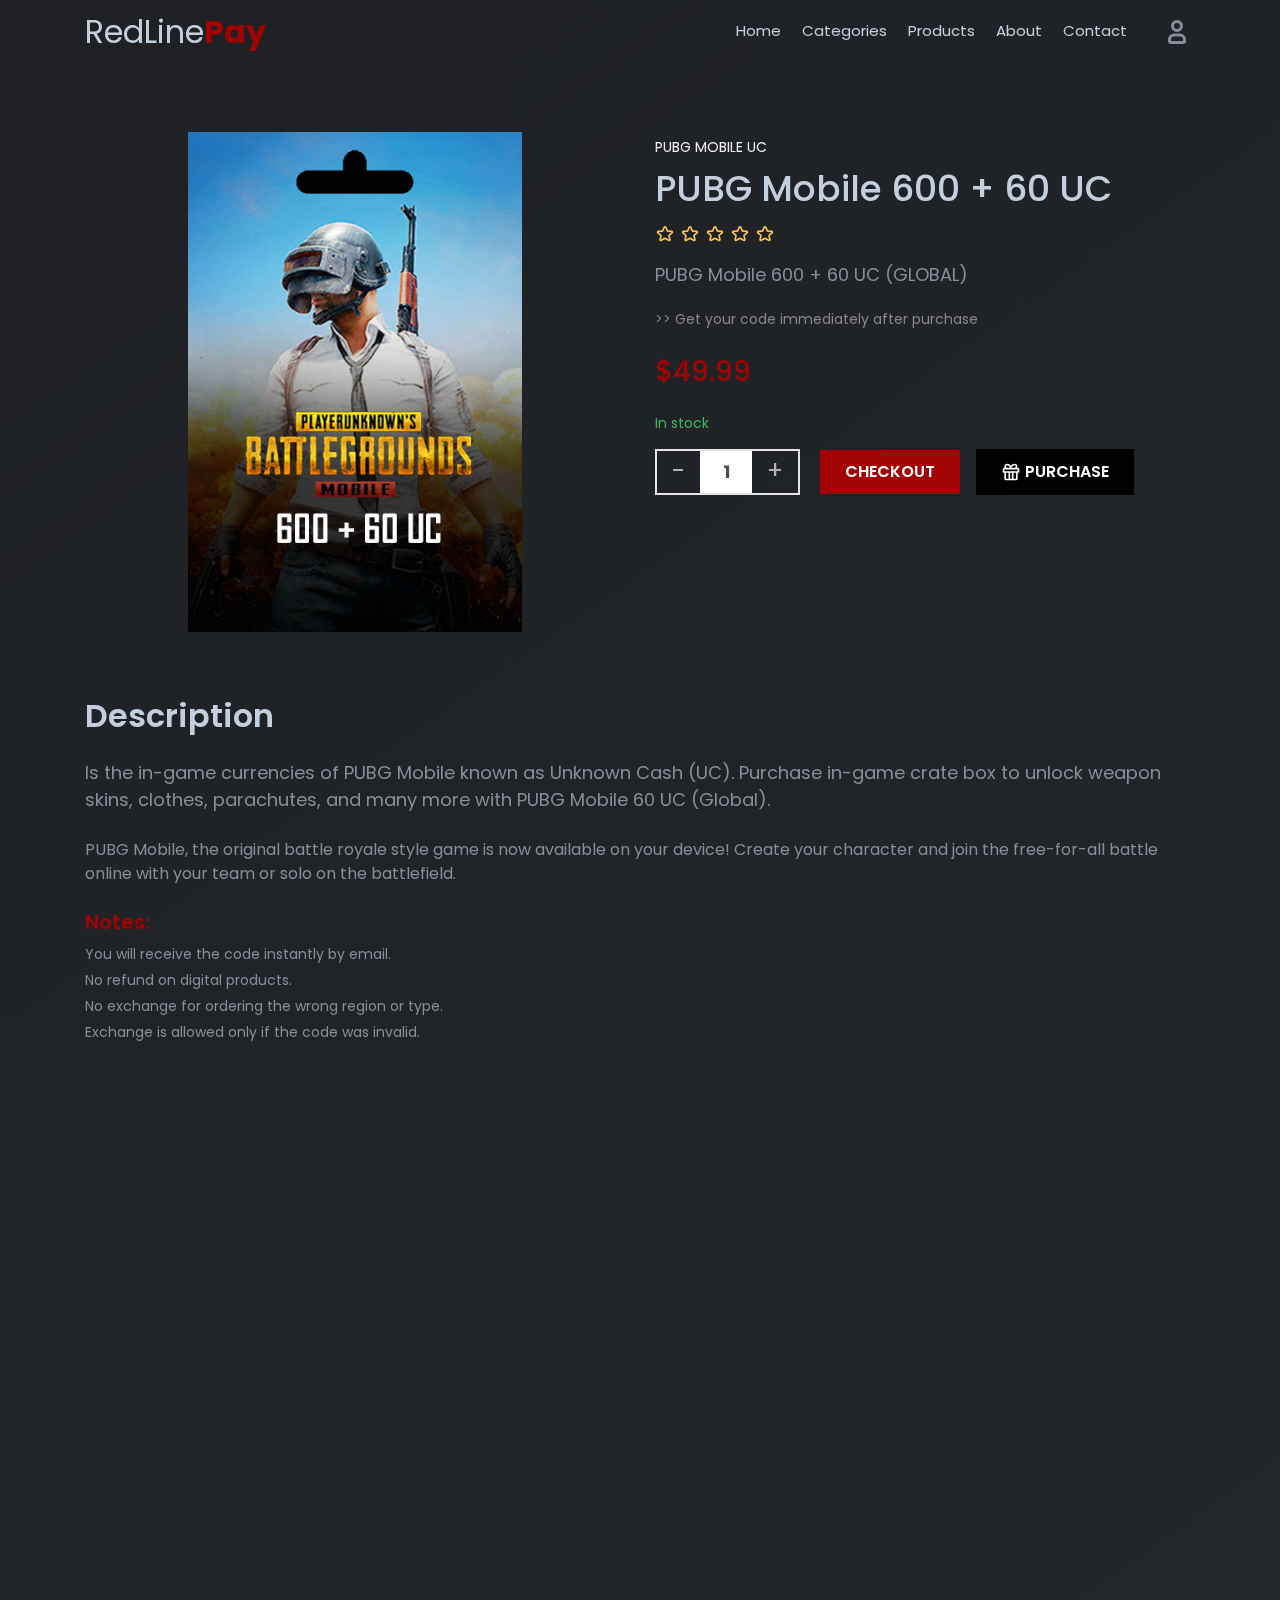
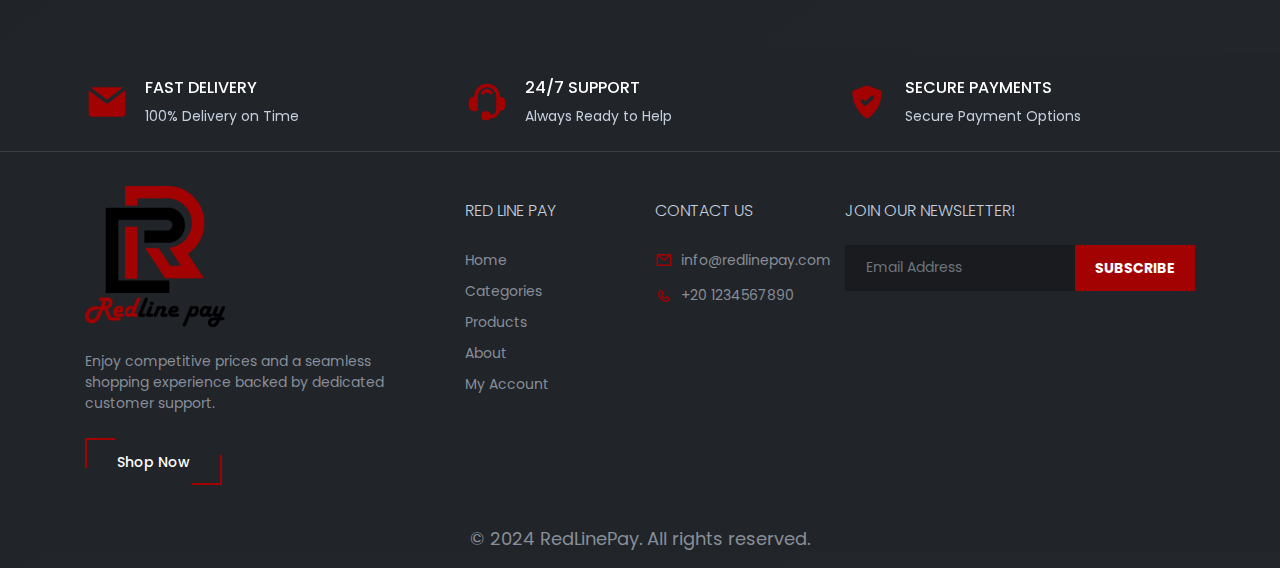
<file: product.html>
<!DOCTYPE html>
<html lang="en">
  <head>
    <meta charset="UTF-8" />
    <meta name="viewport" content="width=device-width, initial-scale=1.0" />
    <meta name="title" content=""/>

    <meta name="description" content=""/>
    <meta property="og:type" content="" />
<meta property="og:title" content="" />
<meta property="og:description" content="" />
<meta property="og:image" content="" />
<meta property="og:url" content="" />
<meta property="og:site_name" content="" />
    <title>Red Line Pay</title>
      <link rel="icon" class="js-site-favicon" type="image/svg+xml" href="images/logo red&black.png">
    <link
      href="https://fonts.googleapis.com/css2?family=Poppins:wght@300;400;500;600;700&display=swap"
      rel="stylesheet"
    />
    <link
      href="https://maxcdn.bootstrapcdn.com/bootstrap/4.5.2/css/bootstrap.min.css"
      rel="stylesheet"
    />
    <link href="./style.css" rel="stylesheet" />
    <!-- <link
      rel="stylesheet"
      href="https://cdnjs.cloudflare.com/ajax/libs/animate.css/4.1.1/animate.min.css"
    /> -->
    <link
      href="https://cdn.jsdelivr.net/npm/aos@2.3.4/dist/aos.css"
      rel="stylesheet"
    />
    <script src="https://cdn.jsdelivr.net/npm/aos@2.3.4/dist/aos.js"></script>
  </head>
  <body>
    <!-- Navbar -->
    <header id="header" class="header">
      <nav class="navbar navbar-expand-md">
        <div class="container">
          <a
            href="index.html"
            class="logo text-3xl font-extrabold"
            data-aos="fade-down"
            data-aos-duration="500"
            data-aos-delay="0"
            >RedLine<span style="color:#a30202; font-weight:bold">Pay</span></a
          >

          <button
            class="navbar-toggler d-block d-md-none bg-transparent outline-0 border-0"
            type="button"
            aria-label="Toggle navigation"
            data-aos="fade-down"
            data-aos-duration="500"
            data-aos-delay="100"
          >
            <svg
              xmlns="http://www.w3.org/2000/svg"
              width="36"
              height="36"
              viewBox="0 0 24 24"
              fill="#a30202"
              stroke="#a30202"
              stroke-width="2"
              stroke-linecap="round"
              stroke-linejoin="round"
              class="feather feather-menu"
            >
              <line x1="3" y1="12" x2="21" y2="12"></line>
              <line x1="3" y1="6" x2="21" y2="6"></line>
              <line x1="3" y1="18" x2="21" y2="18"></line>
            </svg>
          </button>
          <div class="collapse align-items-center navbar-collapse" id="navbarNav">
            <ul class="navbar-nav ml-auto">
              <li class="nav-item">
                <a
                  href="index.html"
                  class="nav-link custom-underline"
                  data-aos="fade-down"
                  data-aos-duration="500"
                  data-aos-delay="100"
                  data-section="home"
                  >Home</a
                >
              </li>
              <li class="nav-item">
                <a
                  href="#categories"
                  class="nav-link custom-underline"
                  data-aos="fade-down"
                  data-aos-duration="500"
                  data-aos-delay="200"
                  data-section="categories"
                  >Categories</a
                >
              </li>
              <li class="nav-item">
                <a
                  href="#products"
                  class="nav-link custom-underline"
                  data-aos="fade-down"
                  data-aos-duration="500"
                  data-aos-delay="300"
                  data-section="products"
                  >Products</a
                >
              </li>
              <li class="nav-item">
                <a
                  href="#about"
                  class="nav-link custom-underline"
                  data-aos="fade-down"
                  data-aos-duration="500"
                  data-aos-delay="400"
                  data-section="about"
                  >About</a
                >
              </li>
              <li class="nav-item">
                <a
                  href="#contact"
                  class="nav-link custom-underline"
                  data-aos="fade-down"
                  data-aos-duration="500"
                  data-aos-delay="500"
                  
                  >Contact</a
                >
              </li>
            </ul>
            <div class="nav-profile ml-4"  data-aos="fade-down"
            data-aos-duration="500"
            data-aos-delay="550"
         >
              <a href="profile.html">
                <svg  aria-hidden="true" xmlns="http://www.w3.org/2000/svg" width="36" height="36" fill="none" viewBox="0 0 24 24">
                    <path stroke="currentColor" stroke-width="2" d="M7 17v1a1 1 0 0 0 1 1h8a1 1 0 0 0 1-1v-1a3 3 0 0 0-3-3h-4a3 3 0 0 0-3 3Zm8-9a3 3 0 1 1-6 0 3 3 0 0 1 6 0Z"/>
                  </svg>
              </a>
            </div>
          </div>
        </div>
        <div id="mySideNavbar" class="popup-mobile-menu" onclick="closeNav()">
          <div class="inner p-5" onclick="event.stopPropagation()">
            <div class="menu-top">
              <div class="menu-header">
                <a href="index.html" class="logo">RedLinePay</a>
                <div class="close-button" onclick="closeNav()">
                  <button class="close-menu-activation close">
                    <svg
                      xmlns="http://www.w3.org/2000/svg"
                      width="24"
                      height="24"
                      viewBox="0 0 24 24"
                      fill="none"
                      stroke="currentColor"
                      stroke-width="2"
                      stroke-linecap="round"
                      stroke-linejoin="round"
                      class="feather feather-x"
                    >
                      <line x1="18" y1="6" x2="6" y2="18"></line>
                      <line x1="6" y1="6" x2="18" y2="18"></line>
                    </svg>
                  </button>
                </div>
              </div>
              <h2 class="heading font-weight-bold mb-1 mt-5">
                Buy UC at the <span class="text-main">Best Prices</span>
              </h2>
              <p class="discription">
                Enjoy competitive prices and a seamless shopping experience
                backed by dedicated customer support.
              </p>
            </div>
            <div class="content">
              <div class="nav-profile"  data-aos="fade-down"
            data-aos-duration="500"
            data-aos-delay="550"
         >
              <a href="profile.html">
                <svg  aria-hidden="true" xmlns="http://www.w3.org/2000/svg" width="36" height="36" fill="none" viewBox="0 0 24 24">
                    <path stroke="currentColor" stroke-width="2" d="M7 17v1a1 1 0 0 0 1 1h8a1 1 0 0 0 1-1v-1a3 3 0 0 0-3-3h-4a3 3 0 0 0-3 3Zm8-9a3 3 0 1 1-6 0 3 3 0 0 1 6 0Z"/>
                  </svg>
              </a>
            </div>
              <ul class="primary-menu nav nav-pills onepagenav">
                <li>
                  <a href="index.html">Home</a>
                </li>
                <li>
                  <a href="#categories">Categories</a>
                </li>
                <li>
                  <a href="#products">Products</a>
                </li>
                <li>
                  <a href="#about">About</a>
                </li>

                <li>
                  <a href="#contact">Contact</a>
                </li>
              </ul>
            </div>
          </div>
        </div>
      </nav>
    </header>

   


    <!-- Product Section -->
    <section id="product" class="section">
      <div class="container my-3 py-3">
        <div class="row mb-3 pb-3">
            <div class="col-12 col-lg-6 mb-4">
                <div class="product-image-wrapper">
                <img src="./images/60us.png" alt="product" class="product-image" data-aos="fade-right"
                data-aos-duration="500"
                data-aos-delay="800">

                </div>
            </div>
            <div class="col-12 col-lg-6">
                <div class="product-info-wrapper" data-aos="fade-left"
                data-aos-duration="500"
                data-aos-delay="800">
                <span class=" product-category">PUBG MOBILE UC</span>
                    <h1 class="product-title mt-2">PUBG Mobile 600 + 60 UC</h1>
                    <span class="product-rates">

                        <svg aria-hidden="true" xmlns="http://www.w3.org/2000/svg" width="20" height="20" fill="none" viewBox="0 0 24 24">
                            <path stroke="#FAC451" stroke-width="2" d="M11.083 5.104c.35-.8 1.485-.8 1.834 0l1.752 4.022a1 1 0 0 0 .84.597l4.463.342c.9.069 1.255 1.2.556 1.771l-3.33 2.723a1 1 0 0 0-.337 1.016l1.03 4.119c.214.858-.71 1.552-1.474 1.106l-3.913-2.281a1 1 0 0 0-1.008 0L7.583 20.8c-.764.446-1.688-.248-1.474-1.106l1.03-4.119A1 1 0 0 0 6.8 14.56l-3.33-2.723c-.698-.571-.342-1.702.557-1.771l4.462-.342a1 1 0 0 0 .84-.597l1.753-4.022Z"/>
                          </svg>
                        <svg aria-hidden="true" xmlns="http://www.w3.org/2000/svg" width="20" height="20" fill="none" viewBox="0 0 24 24">
                            <path stroke="#FAC451" stroke-width="2" d="M11.083 5.104c.35-.8 1.485-.8 1.834 0l1.752 4.022a1 1 0 0 0 .84.597l4.463.342c.9.069 1.255 1.2.556 1.771l-3.33 2.723a1 1 0 0 0-.337 1.016l1.03 4.119c.214.858-.71 1.552-1.474 1.106l-3.913-2.281a1 1 0 0 0-1.008 0L7.583 20.8c-.764.446-1.688-.248-1.474-1.106l1.03-4.119A1 1 0 0 0 6.8 14.56l-3.33-2.723c-.698-.571-.342-1.702.557-1.771l4.462-.342a1 1 0 0 0 .84-.597l1.753-4.022Z"/>
                          </svg>
                        <svg aria-hidden="true" xmlns="http://www.w3.org/2000/svg" width="20" height="20" fill="none" viewBox="0 0 24 24">
                            <path stroke="#FAC451" stroke-width="2" d="M11.083 5.104c.35-.8 1.485-.8 1.834 0l1.752 4.022a1 1 0 0 0 .84.597l4.463.342c.9.069 1.255 1.2.556 1.771l-3.33 2.723a1 1 0 0 0-.337 1.016l1.03 4.119c.214.858-.71 1.552-1.474 1.106l-3.913-2.281a1 1 0 0 0-1.008 0L7.583 20.8c-.764.446-1.688-.248-1.474-1.106l1.03-4.119A1 1 0 0 0 6.8 14.56l-3.33-2.723c-.698-.571-.342-1.702.557-1.771l4.462-.342a1 1 0 0 0 .84-.597l1.753-4.022Z"/>
                          </svg>
                        <svg aria-hidden="true" xmlns="http://www.w3.org/2000/svg" width="20" height="20" fill="none" viewBox="0 0 24 24">
                            <path stroke="#FAC451" stroke-width="2" d="M11.083 5.104c.35-.8 1.485-.8 1.834 0l1.752 4.022a1 1 0 0 0 .84.597l4.463.342c.9.069 1.255 1.2.556 1.771l-3.33 2.723a1 1 0 0 0-.337 1.016l1.03 4.119c.214.858-.71 1.552-1.474 1.106l-3.913-2.281a1 1 0 0 0-1.008 0L7.583 20.8c-.764.446-1.688-.248-1.474-1.106l1.03-4.119A1 1 0 0 0 6.8 14.56l-3.33-2.723c-.698-.571-.342-1.702.557-1.771l4.462-.342a1 1 0 0 0 .84-.597l1.753-4.022Z"/>
                          </svg>
                        <svg aria-hidden="true" xmlns="http://www.w3.org/2000/svg" width="20" height="20" fill="none" viewBox="0 0 24 24">
                            <path stroke="#FAC451" stroke-width="2" d="M11.083 5.104c.35-.8 1.485-.8 1.834 0l1.752 4.022a1 1 0 0 0 .84.597l4.463.342c.9.069 1.255 1.2.556 1.771l-3.33 2.723a1 1 0 0 0-.337 1.016l1.03 4.119c.214.858-.71 1.552-1.474 1.106l-3.913-2.281a1 1 0 0 0-1.008 0L7.583 20.8c-.764.446-1.688-.248-1.474-1.106l1.03-4.119A1 1 0 0 0 6.8 14.56l-3.33-2.723c-.698-.571-.342-1.702.557-1.771l4.462-.342a1 1 0 0 0 .84-.597l1.753-4.022Z"/>
                          </svg>
                          
                    </span>
                    <p class="product-desc my-3">PUBG Mobile 600 + 60 UC (GLOBAL)</p>
                    <span class="product-note ">>> Get your code immediately after purchase</span>
                    <span class="product-price">$49.99</span>
                    <span class="available">In stock</span>

                    <div class="product-checkout">
                        <div class="pro-qty">
                            <span class="qtybtn dec">-</span>
                            <input class="qtytxt" type="text" value="1">
                            <span class="qtybtn inc">+</span>
                        </div>
                        <a href="checkout.html">
                            <button class=" checkout-btn mr-3 text-white">Checkout</button>
                        </a>
                        <a href="checkout.html">
                            <button class=" checkout-btn purchase  text-white"><svg aria-hidden="true" xmlns="http://www.w3.org/2000/svg" width="20" height="20" fill="none" viewBox="0 0 24 24">
                                <path stroke="#fff" stroke-linecap="round" stroke-linejoin="round" stroke-width="2" d="M10 21v-9m3-4H7.5a2.5 2.5 0 1 1 0-5c1.5 0 2.875 1.25 3.875 2.5M14 21v-9m-9 0h14v8a1 1 0 0 1-1 1H6a1 1 0 0 1-1-1v-8ZM4 8h16a1 1 0 0 1 1 1v3H3V9a1 1 0 0 1 1-1Zm12.155-5c-3 0-5.5 5-5.5 5h5.5a2.5 2.5 0 0 0 0-5Z"/>
                              </svg>
                              <span>Purchase</span></button>
                        </a>
                    </div>
                </div>
            </div>
        </div>
        <div class="description" 
                data-aos="fade-right"
                data-aos-duration="500"
                data-aos-delay="0">
            <h2 class="subtitle mb-4">Description</h2>
            <p class=" font-weight-medium">Is the in-game currencies of PUBG Mobile known as Unknown Cash (UC). Purchase in-game crate box to unlock weapon skins, clothes, parachutes, and many more with PUBG Mobile 60 UC (Global).



            </p>
            <span class="category-desc">
                PUBG Mobile, the original battle royale style game is now available on your device! Create your character and join the free-for-all battle online with your team or solo on the battlefield.
            </span>
           <div class="notes my-4">
            <h3 class="notes-heading">Notes:</h3>
            <p>You will receive the code instantly by email.
            </p>
            <p>No refund on digital products.

            </p>
            <p>No exchange for ordering the wrong region or type.

            </p>
            <p>Exchange is allowed only if the code was invalid.

            </p>
           </div>
        </div>
        <div class="products row mt-4 pt-5">
            <h4 class="col-12 mb-2 pb-0 related-title" data-aos="fade-right"
            data-aos-duration="500"
            data-aos-delay="0">Related Products</h4>
            <div
              class="product-card col-12 col-sm-6 col-md-4 col-lg-3"
              data-aos="fade-up"
              data-aos-duration="500"
              data-aos-delay="0"
              data-section="products"
            >
              <div class="wrapper">
                <a href="product.html" class="image">
                  <img src="./images/banner-2.jpeg" alt="UC Bundle 1" />
                </a>
                <div class="content">
                  <h3 class="title">PUBG MOBILE 60 UC</h3>
                  <p class="desc">MOBILE, PUBG Mobile</p>
                  <span class="price">EGP 42.46</span>
                  <a href="product.html">
                    <button class="buy btn">Buy Now</button>
                  </a>
                </div>
              </div>
            </div>
  
            <div
              class="product-card col-12 col-sm-6 col-md-4 col-lg-3"
              data-aos="fade-up"
              data-aos-duration="500"
              data-aos-delay="200"
            >
              <div class="wrapper">
                <a href="product.html" class="image">
                  <img src="./images/banner-2.jpeg" alt="UC Bundle 1" />
                </a>
                <div class="content">
                  <h3 class="title">PUBG MOBILE 60 UC</h3>
                  <p class="desc">MOBILE, PUBG Mobile</p>
                  <span class="price">EGP 42.46</span>
                  <a href="product.html">
                    <button class="buy btn">Buy Now</button>
                  </a>
                </div>
              </div>
            </div>

            <div
              class="product-card col-12 col-sm-6 col-md-4 col-lg-3"
              data-aos="fade-up"
              data-aos-duration="500"
              data-aos-delay="200"
            >
              <div class="wrapper">
                <a href="product.html" class="image">
                  <img src="./images/banner-2.jpeg" alt="UC Bundle 1" />
                </a>
                <div class="content">
                  <h3 class="title">PUBG MOBILE 60 UC</h3>
                  <p class="desc">MOBILE, PUBG Mobile</p>
                  <span class="price">EGP 42.46</span>
                  <a href="product.html">
                    <button class="buy btn">Buy Now</button>
                  </a>
                </div>
              </div>
            </div>

            <div
              class="product-card col-12 col-sm-6 col-md-4 col-lg-3"
              data-aos="fade-up"
              data-aos-duration="500"
              data-aos-delay="200"
            >
              <div class="wrapper">
                <a href="product.html" class="image">
                  <img src="./images/banner-2.jpeg" alt="UC Bundle 1" />
                </a>
                <div class="content">
                  <h3 class="title">PUBG MOBILE 60 UC</h3>
                  <p class="desc">MOBILE, PUBG Mobile</p>
                  <span class="price">EGP 42.46</span>
                  <a href="product.html">
                    <button class="buy btn">Buy Now</button>
                  </a>
                </div>
              </div>
            </div>

          
  
          </div>
    </div>
    </section>

   <div class="merits py-4 mt-5">
      <div class="container">
        <div class="row">
          <div class="col-12 col-sm-6 col-md-4 d-flex align-items-center">
            <div class="icon">
             
              <svg  aria-hidden="true" xmlns="http://www.w3.org/2000/svg" width="24" height="24" fill="#a30202" viewBox="0 0 24 24">
                <path d="M2.038 5.61A2.01 2.01 0 0 0 2 6v12a2 2 0 0 0 2 2h16a2 2 0 0 0 2-2V6c0-.12-.01-.238-.03-.352l-.866.65-7.89 6.032a2 2 0 0 1-2.429 0L2.884 6.288l-.846-.677Z"/>
                <path d="M20.677 4.117A1.996 1.996 0 0 0 20 4H4c-.225 0-.44.037-.642.105l.758.607L12 10.742 19.9 4.7l.777-.583Z"/>
              </svg>
              
            </div>
            <div class="text-white ml-3">
              <h6 class="feature">FAST DELIVERY
              </h6>
              <p class="m-0 feature-desc">100% Delivery on Time

              </p>
            </div>
          </div>
          <div class="col-12 col-sm-6 col-md-4 d-flex align-items-center">
            <div class="icon">
             
              <svg aria-hidden="true" xmlns="http://www.w3.org/2000/svg" width="24" height="24" fill="#a30202" viewBox="0 0 24 24">
                <path fill-rule="evenodd" d="M12 2a7 7 0 0 0-7 7 3 3 0 0 0-3 3v2a3 3 0 0 0 3 3h1a1 1 0 0 0 1-1V9a5 5 0 1 1 10 0v7.083A2.919 2.919 0 0 1 14.083 19H14a2 2 0 0 0-2-2h-1a2 2 0 0 0-2 2v1a2 2 0 0 0 2 2h1a2 2 0 0 0 1.732-1h.351a4.917 4.917 0 0 0 4.83-4H19a3 3 0 0 0 3-3v-2a3 3 0 0 0-3-3 7 7 0 0 0-7-7Zm1.45 3.275a4 4 0 0 0-4.352.976 1 1 0 0 0 1.452 1.376 2.001 2.001 0 0 1 2.836-.067 1 1 0 1 0 1.386-1.442 4 4 0 0 0-1.321-.843Z" clip-rule="evenodd"/>
              </svg>
              
              
            </div>
            <div class="text-white ml-3">
              <h6 class="feature">24/7 SUPPORT
              </h6>
              <p class="m-0 feature-desc">Always Ready to Help



              </p>
            </div>
          </div>
          <div class="col-12 col-sm-6 col-md-4 d-flex align-items-center">
            <div class="icon">
             
              <svg  aria-hidden="true" xmlns="http://www.w3.org/2000/svg" width="24" height="24" fill="#a30202" viewBox="0 0 24 24">
                <path fill-rule="evenodd" d="M11.644 3.066a1 1 0 0 1 .712 0l7 2.666A1 1 0 0 1 20 6.68a17.694 17.694 0 0 1-2.023 7.98 17.406 17.406 0 0 1-5.402 6.158 1 1 0 0 1-1.15 0 17.405 17.405 0 0 1-5.403-6.157A17.695 17.695 0 0 1 4 6.68a1 1 0 0 1 .644-.949l7-2.666Zm4.014 7.187a1 1 0 0 0-1.316-1.506l-3.296 2.884-.839-.838a1 1 0 0 0-1.414 1.414l1.5 1.5a1 1 0 0 0 1.366.046l4-3.5Z" clip-rule="evenodd"/>
              </svg>
              
              
            </div>
            <div class="text-white ml-3">
              <h6 class="feature">SECURE PAYMENTS

              </h6>
              <p class="m-0 feature-desc">Secure Payment Options



              </p>
            </div>
          </div>
          
        </div>
      </div>
    </div>
    <!-- Footer -->
  <footer class="bg-mainBg py-4">
    <div class="container">
      <div class="row">
        <div class="col-12  col-md-6 col-lg-5 col-xl-4">
          <a href="index.html" class="logo  font-extrabold">
            <img src="images/logo red&black.png" alt="" style="width: 40%;">
          </a>
          <p class="my-4 footer-desc">Enjoy competitive prices and a seamless shopping experience backed by dedicated
            customer support.
          </p>
  
          <a href="#products" class="btn text-white font-weight-medium">Shop Now</a>
        </div>
        <div class="col-12  col-md-6 col-lg-3 col-xl-2">
          <h5 class="links-heading display-4 mb-0">Red line pay</h5>
          <ul>
            <li><a href="index.html">Home</a></li>
            <li><a href="#categories">Categories</a></li>
            <li><a href="#products">Products</a></li>
            <li><a href="#about">About</a></li>
            <li><a href="profile.html">My Account</a></li>
          </ul>
  
        </div>
        <div class="col-12  col-md-6 col-lg-3 col-xl-2">
          <h5 class="links-heading display-4 mb-0">Contact Us</h5>
          <ul>
            <li><a href="mailto:RedLinePay@gmail.com"><svg class=" text-main " aria-hidden="true"
                  xmlns="http://www.w3.org/2000/svg" width="18" height="18" fill="none" viewBox="0 0 24 24">
                  <path stroke="currentColor" stroke-linecap="round" stroke-width="2"
                    d="m3.5 5.5 7.893 6.036a1 1 0 0 0 1.214 0L20.5 5.5M4 19h16a1 1 0 0 0 1-1V6a1 1 0 0 0-1-1H4a1 1 0 0 0-1 1v12a1 1 0 0 0 1 1Z" />
                </svg><span>info@redlinepay.com</span>
              </a></li>
            <li><a href="tel:+201234567890"><svg class=" text-main" aria-hidden="true" xmlns="http://www.w3.org/2000/svg"
                  width="18" height="18" fill="none" viewBox="0 0 24 24">
                  <path stroke="currentColor" stroke-linecap="round" stroke-linejoin="round" stroke-width="2"
                    d="M18.427 14.768 17.2 13.542a1.733 1.733 0 0 0-2.45 0l-.613.613a1.732 1.732 0 0 1-2.45 0l-1.838-1.84a1.735 1.735 0 0 1 0-2.452l.612-.613a1.735 1.735 0 0 0 0-2.452L9.237 5.572a1.6 1.6 0 0 0-2.45 0c-3.223 3.2-1.702 6.896 1.519 10.117 3.22 3.221 6.914 4.745 10.12 1.535a1.601 1.601 0 0 0 0-2.456Z" />
                </svg>
                <span>+20 1234567890</span>
              </a></li>
          </ul>
  
        </div>
        <div class="col-12  col-md-6 col-lg-5 col-xl-4">
          <h5 class="links-heading display-4 mb-0">Join our newsletter!</h5>
          <div class="newsletter ">
            <form>
              <input type="email" id="email" class="form-control" placeholder="Email Address" />
              <button type="submit">Subscribe</button>
            </form>
          </div>
  
        </div>
      </div>
    </div>
    </div>
  </footer>
  <div>
    <p class="rights text-center pt-3">&copy; 2024 RedLinePay. All rights reserved.</p>
  
  </div>
    <script src="./script.js"></script>
    <script src="https://code.jquery.com/jquery-3.5.1.slim.min.js"></script>
    <script src="https://cdn.jsdelivr.net/npm/@popperjs/core@2.5.4/dist/umd/popper.min.js"></script>
    <script src="https://stackpath.bootstrapcdn.com/bootstrap/4.5.2/js/bootstrap.min.js"></script>
    <script>
      AOS.init({
        duration: 800, // Duration of the animation (in ms)
        easing: "ease-in-out", // Easing function
        once: true, // Whether animation should happen only once - while scrolling down
      });
    </script>
  </body>
</html>
</file>
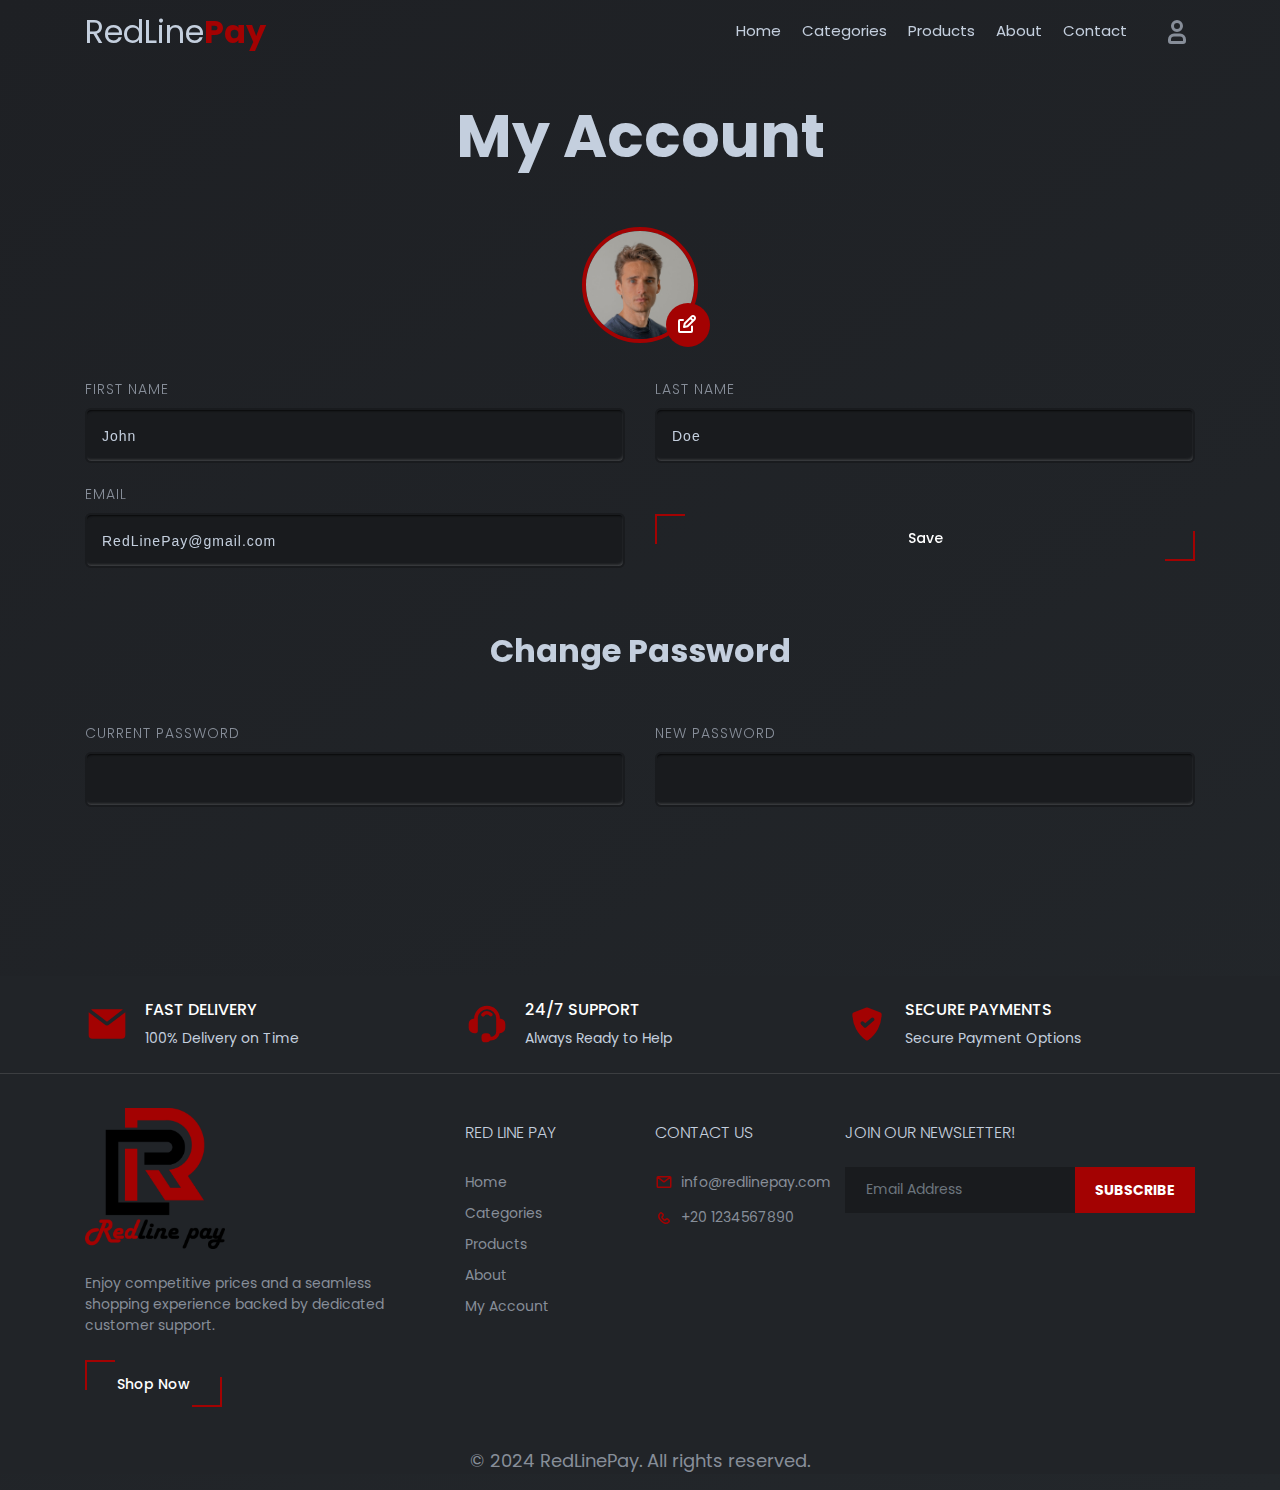
<file: profile.html>
<!DOCTYPE html>
<html lang="en">
  <head>
    <meta charset="UTF-8" />
    <meta name="viewport" content="width=device-width, initial-scale=1.0" />
    <meta name="title" content=""/>

    <meta name="description" content=""/>
    <meta property="og:type" content="" />
<meta property="og:title" content="" />
<meta property="og:description" content="" />
<meta property="og:image" content="" />
<meta property="og:url" content="" />
<meta property="og:site_name" content="" />
    <title>Red Line Pay</title>
      <link rel="icon" class="js-site-favicon" type="image/svg+xml" href="images/logo red&black.png">
    <link
      href="https://fonts.googleapis.com/css2?family=Poppins:wght@300;400;500;600;700&display=swap"
      rel="stylesheet"
    />
    <link
      href="https://maxcdn.bootstrapcdn.com/bootstrap/4.5.2/css/bootstrap.min.css"
      rel="stylesheet"
    />
    <link href="./style.css" rel="stylesheet" />
    <!-- <link
      rel="stylesheet"
      href="https://cdnjs.cloudflare.com/ajax/libs/animate.css/4.1.1/animate.min.css"
    /> -->
    <link
      href="https://cdn.jsdelivr.net/npm/aos@2.3.4/dist/aos.css"
      rel="stylesheet"
    />
    <script src="https://cdn.jsdelivr.net/npm/aos@2.3.4/dist/aos.js"></script>
  </head>
  <body>
    <!-- Navbar -->
    <header id="header" class="header">
      <nav class="navbar navbar-expand-md">
        <div class="container">
          <a
            href="index.html"
            class="logo text-3xl font-extrabold"
            data-aos="fade-down"
            data-aos-duration="500"
            data-aos-delay="0"
            >RedLine<span style="color:#a30202; font-weight:bold">Pay</span></a
          >

          <button
            class="navbar-toggler d-block d-md-none bg-transparent outline-0 border-0"
            type="button"
            aria-label="Toggle navigation"
            data-aos="fade-down"
            data-aos-duration="500"
            data-aos-delay="100"
          >
            <svg
              xmlns="http://www.w3.org/2000/svg"
              width="36"
              height="36"
              viewBox="0 0 24 24"
              fill="#a30202"
              stroke="#a30202"
              stroke-width="2"
              stroke-linecap="round"
              stroke-linejoin="round"
              class="feather feather-menu"
            >
              <line x1="3" y1="12" x2="21" y2="12"></line>
              <line x1="3" y1="6" x2="21" y2="6"></line>
              <line x1="3" y1="18" x2="21" y2="18"></line>
            </svg>
          </button>
          <div class="collapse align-items-center navbar-collapse" id="navbarNav">
            <ul class="navbar-nav ml-auto">
              <li class="nav-item">
                <a
                  href="index.html"
                  class="nav-link custom-underline"
                  data-aos="fade-down"
                  data-aos-duration="500"
                  data-aos-delay="100"
                  data-section="home"
                  >Home</a
                >
              </li>
              <li class="nav-item">
                <a
                  href="#categories"
                  class="nav-link custom-underline"
                  data-aos="fade-down"
                  data-aos-duration="500"
                  data-aos-delay="200"
                  data-section="categories"
                  >Categories</a
                >
              </li>
              <li class="nav-item">
                <a
                  href="#products"
                  class="nav-link custom-underline"
                  data-aos="fade-down"
                  data-aos-duration="500"
                  data-aos-delay="300"
                  data-section="products"
                  >Products</a
                >
              </li>
              <li class="nav-item">
                <a
                  href="#about"
                  class="nav-link custom-underline"
                  data-aos="fade-down"
                  data-aos-duration="500"
                  data-aos-delay="400"
                  data-section="about"
                  >About</a
                >
              </li>
              <li class="nav-item">
                <a
                  href="#contact"
                  class="nav-link custom-underline"
                  data-aos="fade-down"
                  data-aos-duration="500"
                  data-aos-delay="500"
                  
                  >Contact</a
                >
              </li>
            </ul>
            <div class="nav-profile ml-4"  data-aos="fade-down"
            data-aos-duration="500"
            data-aos-delay="550"
         >
              <a href="profile.html">
                <svg  aria-hidden="true" xmlns="http://www.w3.org/2000/svg" width="36" height="36" fill="none" viewBox="0 0 24 24">
                    <path stroke="currentColor" stroke-width="2" d="M7 17v1a1 1 0 0 0 1 1h8a1 1 0 0 0 1-1v-1a3 3 0 0 0-3-3h-4a3 3 0 0 0-3 3Zm8-9a3 3 0 1 1-6 0 3 3 0 0 1 6 0Z"/>
                  </svg>
              </a>
            </div>
          </div>
        </div>
        <div id="mySideNavbar" class="popup-mobile-menu" onclick="closeNav()">
          <div class="inner p-5" onclick="event.stopPropagation()">
            <div class="menu-top">
              <div class="menu-header">
                <a href="index.html" class="logo">RedLinePay</a>
                <div class="close-button" onclick="closeNav()">
                  <button class="close-menu-activation close">
                    <svg
                      xmlns="http://www.w3.org/2000/svg"
                      width="24"
                      height="24"
                      viewBox="0 0 24 24"
                      fill="none"
                      stroke="currentColor"
                      stroke-width="2"
                      stroke-linecap="round"
                      stroke-linejoin="round"
                      class="feather feather-x"
                    >
                      <line x1="18" y1="6" x2="6" y2="18"></line>
                      <line x1="6" y1="6" x2="18" y2="18"></line>
                    </svg>
                  </button>
                </div>
              </div>
              <h2 class="heading font-weight-bold mb-1 mt-5">
                Buy UC at the <span class="text-main">Best Prices</span>
              </h2>
              <p class="discription">
                Enjoy competitive prices and a seamless shopping experience
                backed by dedicated customer support.
              </p>
            </div>
            <div class="content">
              <div class="nav-profile"  data-aos="fade-down"
            data-aos-duration="500"
            data-aos-delay="550"
         >
              <a href="profile.html">
                <svg  aria-hidden="true" xmlns="http://www.w3.org/2000/svg" width="36" height="36" fill="none" viewBox="0 0 24 24">
                    <path stroke="currentColor" stroke-width="2" d="M7 17v1a1 1 0 0 0 1 1h8a1 1 0 0 0 1-1v-1a3 3 0 0 0-3-3h-4a3 3 0 0 0-3 3Zm8-9a3 3 0 1 1-6 0 3 3 0 0 1 6 0Z"/>
                  </svg>
              </a>
            </div>
              <ul class="primary-menu nav nav-pills onepagenav">
                <li>
                  <a href="index.html">Home</a>
                </li>
                <li>
                  <a href="#categories">Categories</a>
                </li>
                <li>
                  <a href="#products">Products</a>
                </li>
                <li>
                  <a href="#about">About</a>
                </li>

                <li>
                  <a href="#contact">Contact</a>
                </li>
              </ul>
            </div>
          </div>
        </div>
      </nav>
    </header>

   


    <!-- Profile  Us Section -->
    <section id="profile" class="section">
      <div class="container">
        <h1 class="title" data-aos="fade-down"
        data-aos-duration="500"
        data-aos-delay="0">My Account</h1>
        <form class="mx-auto" >
          <div class="row">
            <div class="form-group col-12 mx-auto"  data-aos="fade-up"
            data-aos-duration="500"
            data-aos-delay="200"
            data-section="profile">
            <div class="image-wrapper position-relative">
                <img src="./images/tutor.jpeg" alt="user">
                <label for="image" class="lead image-label">
                    <svg class="edit-icon" aria-hidden="true" xmlns="http://www.w3.org/2000/svg" width="24" height="24" fill="none" viewBox="0 0 24 24">
                        <path stroke="#fff" stroke-linecap="round" stroke-linejoin="round" stroke-width="2" d="m14.304 4.844 2.852 2.852M7 7H4a1 1 0 0 0-1 1v10a1 1 0 0 0 1 1h11a1 1 0 0 0 1-1v-4.5m2.409-9.91a2.017 2.017 0 0 1 0 2.853l-6.844 6.844L8 14l.713-3.565 6.844-6.844a2.015 2.015 0 0 1 2.852 0Z"/>
                      </svg>
                      
                  </label>
            </div>
              
              <input type="file" id="image" class="hidden-input" value="John"/>
            </div>
            <div class="form-group col-12 col-md-6"  data-aos="fade-right"
          data-aos-duration="500"
          data-aos-delay="400"
          >
            <label for="first_name" class="lead">First Name</label>
            <input type="text" id="first_name" class="form-control" value="John"/>
          </div>
          <div class="form-group col-12 col-md-6"  data-aos="fade-left"
          data-aos-duration="500"
          data-aos-delay="600"
          >
            <label for="last_name" class="lead">Last Name</label>
            <input type="text" id="last_name" class="form-control" value="Doe"/>
          </div>
          <div class="form-group col-12 col-md-6"  data-aos="fade-right"
          data-aos-duration="500"
          data-aos-delay="800"
          >
            <label for="email" class="lead ">Email</label>
            <input type="email" id="email" class="form-control" value="RedLinePay@gmail.com"/>
          </div>
         
              
              <div class=" col-12 col-md-6 flex-column d-flex "  data-aos="fade-left"
              data-aos-duration="500"
              data-aos-delay="1000"
             >
             <label class=" hidden-label">Save</label>
    
                <button
                  type="submit"
                  class=" btn text-white font-weight-medium"
                >
                  Save
                </button>
              </div>
    </div>
</form>
    <form class="mx-auto" >
<div class="row ">
  <h2 class="my-5 text-center font-weight-bold text-lightn col-12" data-aos="fade-down"
  data-aos-duration="500"
  data-aos-delay="0">Change Password</h2>
  <div class="form-group col-12 col-md-6"  data-aos="fade-right"
  data-aos-duration="500"
  data-aos-delay="200"
  >
    <label for="current_password" class="lead ">Current Password</label>
    <input type="password" id="current_password" class="form-control"/>
  </div>
<div class="form-group col-12 col-md-6"  data-aos="fade-left"
data-aos-duration="500"
data-aos-delay="400"
>
  <label for="new_password" class="lead ">New Password</label>
  <input type="password" id="new_password" class="form-control"/>
</div>
<div class="form-group col-12 col-md-6"  data-aos="fade-right"
data-aos-duration="500"
data-aos-delay="600"
>
  <label for="confirm_new_password" class="lead ">Confirm New Password</label>
  <input type="password" id="confirm_new_password" class="form-control"/>
</div>
<div class=" col-12 col-md-6 flex-column d-flex "  data-aos="fade-left"
data-aos-duration="500"
data-aos-delay="800"
>
<label class=" hidden-label">Save</label>

  <button
    type="submit"
    class=" btn text-white font-weight-medium"
  >
    Save
  </button>
</div>
</div>
</form>

          </div>
        </div>

      </div>
    </section>

    <div class="merits py-4 mt-5">
      <div class="container">
        <div class="row">
          <div class="col-12 col-sm-6 col-md-4 d-flex align-items-center">
            <div class="icon">
             
              <svg  aria-hidden="true" xmlns="http://www.w3.org/2000/svg" width="24" height="24" fill="#a30202" viewBox="0 0 24 24">
                <path d="M2.038 5.61A2.01 2.01 0 0 0 2 6v12a2 2 0 0 0 2 2h16a2 2 0 0 0 2-2V6c0-.12-.01-.238-.03-.352l-.866.65-7.89 6.032a2 2 0 0 1-2.429 0L2.884 6.288l-.846-.677Z"/>
                <path d="M20.677 4.117A1.996 1.996 0 0 0 20 4H4c-.225 0-.44.037-.642.105l.758.607L12 10.742 19.9 4.7l.777-.583Z"/>
              </svg>
              
            </div>
            <div class="text-white ml-3">
              <h6 class="feature">FAST DELIVERY
              </h6>
              <p class="m-0 feature-desc">100% Delivery on Time

              </p>
            </div>
          </div>
          <div class="col-12 col-sm-6 col-md-4 d-flex align-items-center">
            <div class="icon">
             
              <svg aria-hidden="true" xmlns="http://www.w3.org/2000/svg" width="24" height="24" fill="#a30202" viewBox="0 0 24 24">
                <path fill-rule="evenodd" d="M12 2a7 7 0 0 0-7 7 3 3 0 0 0-3 3v2a3 3 0 0 0 3 3h1a1 1 0 0 0 1-1V9a5 5 0 1 1 10 0v7.083A2.919 2.919 0 0 1 14.083 19H14a2 2 0 0 0-2-2h-1a2 2 0 0 0-2 2v1a2 2 0 0 0 2 2h1a2 2 0 0 0 1.732-1h.351a4.917 4.917 0 0 0 4.83-4H19a3 3 0 0 0 3-3v-2a3 3 0 0 0-3-3 7 7 0 0 0-7-7Zm1.45 3.275a4 4 0 0 0-4.352.976 1 1 0 0 0 1.452 1.376 2.001 2.001 0 0 1 2.836-.067 1 1 0 1 0 1.386-1.442 4 4 0 0 0-1.321-.843Z" clip-rule="evenodd"/>
              </svg>
              
              
            </div>
            <div class="text-white ml-3">
              <h6 class="feature">24/7 SUPPORT
              </h6>
              <p class="m-0 feature-desc">Always Ready to Help



              </p>
            </div>
          </div>
          <div class="col-12 col-sm-6 col-md-4 d-flex align-items-center">
            <div class="icon">
             
              <svg  aria-hidden="true" xmlns="http://www.w3.org/2000/svg" width="24" height="24" fill="#a30202" viewBox="0 0 24 24">
                <path fill-rule="evenodd" d="M11.644 3.066a1 1 0 0 1 .712 0l7 2.666A1 1 0 0 1 20 6.68a17.694 17.694 0 0 1-2.023 7.98 17.406 17.406 0 0 1-5.402 6.158 1 1 0 0 1-1.15 0 17.405 17.405 0 0 1-5.403-6.157A17.695 17.695 0 0 1 4 6.68a1 1 0 0 1 .644-.949l7-2.666Zm4.014 7.187a1 1 0 0 0-1.316-1.506l-3.296 2.884-.839-.838a1 1 0 0 0-1.414 1.414l1.5 1.5a1 1 0 0 0 1.366.046l4-3.5Z" clip-rule="evenodd"/>
              </svg>
              
              
            </div>
            <div class="text-white ml-3">
              <h6 class="feature">SECURE PAYMENTS

              </h6>
              <p class="m-0 feature-desc">Secure Payment Options



              </p>
            </div>
          </div>
          
        </div>
      </div>
    </div>
    <!-- Footer -->
  <footer class="bg-mainBg py-4">
    <div class="container">
      <div class="row">
        <div class="col-12  col-md-6 col-lg-5 col-xl-4">
          <a href="index.html" class="logo  font-extrabold">
            <img src="images/logo red&black.png" alt="" style="width: 40%;">
          </a>
          <p class="my-4 footer-desc">Enjoy competitive prices and a seamless shopping experience backed by dedicated
            customer support.
          </p>
  
          <a href="#products" class="btn text-white font-weight-medium">Shop Now</a>
        </div>
        <div class="col-12  col-md-6 col-lg-3 col-xl-2">
          <h5 class="links-heading display-4 mb-0">Red line pay</h5>
          <ul>
            <li><a href="index.html">Home</a></li>
            <li><a href="#categories">Categories</a></li>
            <li><a href="#products">Products</a></li>
            <li><a href="#about">About</a></li>
            <li><a href="profile.html">My Account</a></li>
          </ul>
  
        </div>
        <div class="col-12  col-md-6 col-lg-3 col-xl-2">
          <h5 class="links-heading display-4 mb-0">Contact Us</h5>
          <ul>
            <li><a href="mailto:RedLinePay@gmail.com"><svg class=" text-main " aria-hidden="true"
                  xmlns="http://www.w3.org/2000/svg" width="18" height="18" fill="none" viewBox="0 0 24 24">
                  <path stroke="currentColor" stroke-linecap="round" stroke-width="2"
                    d="m3.5 5.5 7.893 6.036a1 1 0 0 0 1.214 0L20.5 5.5M4 19h16a1 1 0 0 0 1-1V6a1 1 0 0 0-1-1H4a1 1 0 0 0-1 1v12a1 1 0 0 0 1 1Z" />
                </svg><span>info@redlinepay.com</span>
              </a></li>
            <li><a href="tel:+201234567890"><svg class=" text-main" aria-hidden="true" xmlns="http://www.w3.org/2000/svg"
                  width="18" height="18" fill="none" viewBox="0 0 24 24">
                  <path stroke="currentColor" stroke-linecap="round" stroke-linejoin="round" stroke-width="2"
                    d="M18.427 14.768 17.2 13.542a1.733 1.733 0 0 0-2.45 0l-.613.613a1.732 1.732 0 0 1-2.45 0l-1.838-1.84a1.735 1.735 0 0 1 0-2.452l.612-.613a1.735 1.735 0 0 0 0-2.452L9.237 5.572a1.6 1.6 0 0 0-2.45 0c-3.223 3.2-1.702 6.896 1.519 10.117 3.22 3.221 6.914 4.745 10.12 1.535a1.601 1.601 0 0 0 0-2.456Z" />
                </svg>
                <span>+20 1234567890</span>
              </a></li>
          </ul>
  
        </div>
        <div class="col-12  col-md-6 col-lg-5 col-xl-4">
          <h5 class="links-heading display-4 mb-0">Join our newsletter!</h5>
          <div class="newsletter ">
            <form>
              <input type="email" id="email" class="form-control" placeholder="Email Address" />
              <button type="submit">Subscribe</button>
            </form>
          </div>
  
        </div>
      </div>
    </div>
    </div>
  </footer>
  <div>
    <p class="rights text-center pt-3">&copy; 2024 RedLinePay. All rights reserved.</p>
  
  </div>

    <script src="./script.js"></script>
    <script src="https://code.jquery.com/jquery-3.5.1.slim.min.js"></script>
    <script src="https://cdn.jsdelivr.net/npm/@popperjs/core@2.5.4/dist/umd/popper.min.js"></script>
    <script src="https://stackpath.bootstrapcdn.com/bootstrap/4.5.2/js/bootstrap.min.js"></script>
    <script>
      AOS.init({
        duration: 800, // Duration of the animation (in ms)
        easing: "ease-in-out", // Easing function
        once: true, // Whether animation should happen only once - while scrolling down
      });
    </script>
  </body>
</html>
</file>
<file: style.css>
:root {
  --color-primary: #a30202;
  --color-secondary: #f4f5f6;
  --color-tertiary: #0d1013;
  --color-gray: #f6f6f6;
  --color-subtitle: #f9004d;
  --background-color-1: linear-gradient(145deg, #1e2024, #23272b);
  --background-color-2: #212428;
  --shadow-1: 10px 10px 19px #1c1e22, -10px -10px 19px #262a2e;
  --shadow-2: inset 21px 21px 19px #181a1d, inset -21px -21px 19px #202225;
  --inner-shadow: 1px 4px 2px -3px rgba(0, 0, 0, 0.7) inset,
    -1px -3px 3px -2px rgba(255, 255, 255, 0.2) inset;
  --shadow-white-3: 5px 5px 15px #d1d9e6, -5px -5px 15px #ffffff;
  --gradient-box-w: linear-gradient(145deg, #e2e8ec, #ffffff);
  --gradient-red-hover: linear-gradient(145deg, #ff014f, #d11414);
  --color-heading: #ffffff;
  --color-heading-wv: #1e2125;
  --color-body: #878e99;
  --color-body-white: #3c3e41;
  --color-lightn: #c4cfde;
  --color-midgray: #878787;
  --color-light: #e4e6ea;
  --color-lighter: #ced0d4;
  --color-lightest: #f0f2f5;
  --color-border: #e6e6e6;
  --color-white: #ffffff;
  --color-white-75: rgba(255, 255, 255, 0.75);
  --color-success: #3eb75e;
  --color-danger: #ff0003;
  --color-warning: #ff8f3c;
  --color-info: #1ba2db;
  --color-facebook: #3b5997;
  --color-twitter: #1ba1f2;
  --color-youtube: #ed4141;
  --color-linkedin: #0077b5;
  --color-pinterest: #e60022;
  --color-instagram: #c231a1;
  --color-vimeo: #00adef;
  --color-twitch: #6441a3;
  --color-discord: #7289da;
  --p-light: 300;
  --p-regular: 400;
  --p-medium: 500;
  --p-semi-bold: 600;
  --p-bold: 700;
  --p-extra-bold: 800;
  --p-black: 900;
  --s-light: 300;
  --s-regular: 400;
  --s-medium: 500;
  --s-semi-bold: 600;
  --s-bold: 700;
  --s-extra-bold: 800;
  --s-black: 900;
  --transition: 0.4s;
  --font-primary: "Poppins", sans-serif;
  --font-secondary: "Montserrat", sans-serif;
  --font-size-b1: 18px;
  --font-size-b2: 22px;
  --font-size-b3: 14px;
  --line-height-b1: 1.5;
  --line-height-b2: 1.6;
  --line-height-b3: 1.7;
  --h1: 70px;
  --h2: 60px;
  --h3: 50px;
  --h4: 40px;
  --h5: 30px;
  --h6: 20px;
}
.bg-mainBg {
  background-color: #212428;
}
.bg-main {
  background-color: #ff014f;
}
.bg-darkn {
  background-color: #3c3e41;
}
.bg-body {
  background-color: #878e99;
}
.bg-lightn {
  background-color: #c4cfde;
}
.text-main {
  color: #a30202;
}
.text-lightn {
  color: #c4cfde;
}
.text-body {
  color: #878e99;
}
html {
  overflow-x: hidden;
  scroll-behavior: smooth;
}

body {
  background: var(--background-color-1) !important;
  font-size: var(--font-size-b1);
  line-height: var(--line-height-b1);
  -webkit-font-smoothing: antialiased;
  -moz-osx-font-smoothing: grayscale;
  font-family: var(--font-primary);
  color: var(--color-body);
  font-weight: var(--p-regular);
  margin: 0px;
  width: 100%;
  min-height: 100%;
  overflow-x: hidden;
}
::-webkit-scrollbar {
  width: 4px;
}
::-moz-scrollbar {
  width: 4px;
}
/* Track */
::-webkit-scrollbar-track {
  background-color: #fafafc;
}
::-moz-scrollbar-track {
  background-color: #fafafc;
}
/* Handle */
::-webkit-scrollbar-thumb {
  border-radius: 18px;
  background-color: var(--color-body);
}
::-moz-scrollbar-thumb {
  border-radius: 18px;
  background-color: var(--color-body);
}

/* Handle on hover */
::-webkit-scrollbar-thumb:hover {
  background-color: var(--color-body);
}
::-moz-scrollbar-thumb:hover {
  background-color: var(--color-body);
}
a {
  color: inherit !important;
  text-decoration: none !important;
  outline: none;
}
button {
  border: none !important;
  outline: none !important;
}
.btn {
  border-radius: 6px;
  /* background: linear-gradient(145deg, #1e2024, #23272b); */
  /* box-shadow: var(--shadow-1); */
  transition: var(--transition);
  position: relative;
  z-index: 2;
  padding: 14px 32px 12px;
  font-size: 14px;
  font-weight: 500;
  border: none;
}

.btn:before {
  position: absolute;
  left: 0;
  top: 0;
  height: 30px;
  width: 30px;
  border-left: 2px solid var(--color-primary);
  border-top: 2px solid var(--color-primary);
  content: "";
  z-index: -1;
  -webkit-transition: all, 0.7s;
  -o-transition: all, 0.7s;
  transition: all, 0.7s;
}
.btn:after {
  position: absolute;
  right: 0;
  bottom: 0;
  height: 30px;
  width: 30px;
  border-right: 2px solid var(--color-primary);
  border-bottom: 2px solid var(--color-primary);
  content: "";
  z-index: -1;
  -webkit-transition: all, 0.7s;
  -o-transition: all, 0.7s;
  transition: all, 0.7s;
}
.btn:hover:before,
.btn:hover:after {
  height: 100%;
  width: 100%;
  background-color: var(--color-primary);
}

@media (min-width: 992px) {
  .col-lg-5th {
    width: 20%;
  }
}
@media (min-width: 768px) and (max-width: 991.98px) {
  .col-md-5th {
    width: 25%;
  }
}
@media (min-width: 576px) and (max-width: 767.98px) {
  .col-sm-5th {
    width: calc(100% / 3);
  }
}
@media (max-width: 575.98px) {
  .col-5th {
    width: 50%;
  }
}

.custom-underline::after {
  content: "";
  display: block;
  width: 0;
  height: 2px;
  background: #a30202;
  transition: width 0.3s;
}
.custom-underline:hover::after {
  width: 100%;
  transition: width 0.3s;
}
section {
  padding: 100px 0 0;
  /* background: var(--background-color-1) !important;  */
}
section .title {
  font-size: 60px;
  font-weight: 700;
  line-height: 1.2;
  color: var(--color-lightn);
  margin-bottom: 40px;
  text-align: center;
}
@media (max-width: 767px) {
  section .title {
    font-size: 40px;
  }
}
@media (max-width: 575px) {
  section .title {
    font-size: 34px;
  }
}

@media (max-width: 767px) {
  section {
    padding: 80px 0 0;
  }
}
.header {
  position: fixed;
  align-items: center;
  top: 0;
  width: 100%;
  z-index: 200;
  background: transparent;
  transition: 0.3s;
}
@media (min-width: 992px) {
  .header {
    background: none;
  }
}
.header .navbar {
  display: flex;
  justify-content: space-between;
  align-items: center;
  gap: 10px;
  width: 100%;
}
.header.scrolled {
  background-color: rgba(33, 36, 40, 0.8705882353);
  box-shadow: var(--shadow-1);
  backdrop-filter: blur(10px);
}
.navbar-nav .nav-item .nav-link {
  margin-left: 5px;
  color: var(--color-lightn) !important;
  transition: 0.3s;
  font-size: 15px;
}
.navbar-nav .nav-item .nav-link:hover {
  color: var(--color-white) !important;
}
.navbar-nav .nav-item .nav-link.active {
  color: var(--color-primary) !important;
}
.logo {
  text-decoration: none !important;
  font-size: 32px;
  color: var(--color-lightn) !important;
}
@media (max-width: 768px) {
  .logo {
    font-size: 24px;
  }
}
.header .navbar .nav-profile {
  display: flex;
  align-items: center;
}
.header .navbar .popup-mobile-menu .nav-profile {
  margin-top: 20px;
  margin-bottom: 10px;
  padding-top: 10px;
}
.header .navbar .nav-profile a {
  display: inline-flex;
  align-items: center;
  justify-content: center;
  gap: 8px;
}

.popup-mobile-menu {
  z-index: 9999;
  position: fixed;
  content: "";
  width: 100%;
  height: 100%;
  top: 0;
  bottom: 0;
  left: 0;
  right: 0;
  background-color: rgba(0, 0, 0, 0.5);
  visibility: hidden;
  opacity: 0;
  transition: opacity 0.5s ease-out;
}

.popup-mobile-menu.menu-open {
  visibility: visible;
  opacity: 1;
}

.popup-mobile-menu.menu-open .inner {
  opacity: 1;
  left: 0;
  overflow-y: auto;
}
@media (max-width: 475px) {
  .popup-mobile-menu.menu-open .inner {
    padding: 20px 25px !important;
  }
}

.popup-mobile-menu .inner {
  padding: 25px 40px !important;
  width: min(90vw, 400px);
  overflow-y: auto;
  z-index: 999;
  position: absolute;
  background: #191b1e;
  height: 100%;
  height: 100vh;
  display: flex;
  flex-direction: column;
  box-shadow: 0 0 10px 0 rgba(0, 0, 0, 0.8);
  opacity: 0;
  left: -100px;
  transition: all 0.5s ease-out;
}
.popup-mobile-menu .inner .content {
  display: flex;
  flex-direction: column;
}
.popup-mobile-menu .inner .content .primary-menu {
  display: flex;
  flex-direction: column;
  padding-left: 0;
}
.popup-mobile-menu .inner .content .primary-menu li {
  display: block;
  margin: 8px 0;
  font-size: 18px;
  line-height: 1.5;
}
.popup-mobile-menu .inner .content .primary-menu li a {
  color: #c4cfde;
  position: relative;
  transition: all;
  transition-duration: 0.4s;
  font-size: 14px;
  text-transform: uppercase;
  margin: 0;
  padding: 0;
  display: inline;
  font-weight: 500;
}

.popup-mobile-menu .inner .menu-top {
  border-bottom: 1px solid rgba(255, 255, 255, 0.1);
  padding-bottom: 20px;
}

.popup-mobile-menu .inner .menu-top .menu-header {
  display: flex;
  justify-content: space-between;
  align-items: center;
  gap: 25px;
}
.popup-mobile-menu .inner .menu-top .menu-header .close-button {
  display: flex;
  justify-content: center;
  align-items: center;
  position: relative;
  cursor: pointer;
}

.popup-mobile-menu .inner .menu-top .menu-header .close-button .close {
  opacity: 1;
  width: max-content;
  padding: 0;
  background-color: transparent;
  border: 0;
}
.popup-mobile-menu .inner .menu-top .menu-header .close-button .close svg {
  color: #a30202;
  height: auto;
}

.popup-mobile-menu .inner .menu-top .menu-header .close-button .close::after {
  position: absolute;
  content: "";
  padding: 22px;
  background: linear-gradient(145deg, #1e2024, #23272b);
  left: 50%;
  top: 50%;
  border-radius: 50%;
  transform: translate(-50%, -50%);
  z-index: -1;
}
.popup-mobile-menu .inner .menu-top .heading {
  font-size: 32px;
  line-height: 1.4;
}
@media (max-width: 580px) {
  .popup-mobile-menu .inner .menu-top .heading {
    font-size: 24px;
  }
}
.popup-mobile-menu .inner .menu-top p.discription {
  font-size: 16px;
  line-height: 29px;
  margin-top: 20px;
  color: #878e99;
  padding-right: 0;
}

.hero {
  background: url("./images/15.jpg") no-repeat center center;
  background-size: cover;
  background-attachment: fixed;
  min-height: 100vh;
  position: relative;
}
.hero::before {
  content: "";
  position: absolute;
  top: 0;
  left: 0;
  width: 100%;
  height: 100%;
  background-color: rgba(0, 0, 0, 0.7);
  z-index: 0;
}
.hero-content {
  position: relative;
  z-index: 2;
}
.hero-content .heading {
  font-size: 64px;
  font-weight: 600;
}
.hero-content .desc {
  font-size: 22px;
  max-width: 700px;
  margin: auto;
  line-height: 1.5;
}
.hero-content .hero-btns {
  gap: 25px;
}
.hero-content .btn {
  box-shadow: none;
  font-weight: 500 !important;
  font-size: 18px;
}
.hero-content .btn:hover {
  opacity: 0.85;
}

@media (max-width: 768px) {
  .hero-content {
    padding-top: 100px;
  }
  .hero-content .heading {
    font-size: 40px;
  }
  .hero-content .desc {
    font-size: 18px;
    padding: 0 20px;
  }
  .hero-content .hero-btns {
    gap: 15px;
  }
  .hero-content .btn {
    font-size: 16px;
  }
}

@media (max-width: 576px) {
  .hero-content {
    padding: 100px 15px;
  }
  .hero-content .heading {
    font-size: 32px;
  }
  .hero-content .desc {
    font-size: 16px;
    padding: 0 10px;
  }
}

/* Categories */

.custom-card {
  transition: all 0.5s;
  position: relative;
  padding: 10px;
  border-radius: 20px;
  overflow: hidden;
  cursor: pointer;
}

.custom-card img {
  width: 100%;
  min-height: 220px;
  height: 220px;
  border-radius: 20px;
  object-fit: cover;
  border: 0;
  vertical-align: middle;
  max-width: 100%;
  max-height: 100%;
}
.custom-card::before {
  content: "";
  position: absolute;
  top: 0;
  left: 0;
  width: 100%;
  height: 100%;
  background-color: rgba(0, 0, 0, 0.2);
  z-index: 10;
  opacity: 0;
  transition-duration: 0.5s;
}
.custom-card:hover::before {
  opacity: 1;
}
.toggleButton {
  background-color: transparent;
  box-shadow: none !important;
  font-size: 16px;
}
#categories .hidden-card {
  opacity: 0 !important;
  overflow: hidden;
  max-height: 0;
  padding: 0 !important;
  transition: all 0.5s ease;
}
#categories .hidden-card.show {
  opacity: 1 !important;
  max-height: fit-content;
  padding: 10px !important;
}

/* Products */

.products.row {
  gap: 30px 0;
  /* padding: 0; */
}
#products .hidden-card {
  opacity: 0 !important;
  max-height: 0;
  transition: all 0.5s ease;
}
#products .hidden-card.show {
  opacity: 1 !important;
  max-height: fit-content;
}

.product-card .wrapper {
  text-align: center;
  position: relative;
  border-radius: 10px;
  background: var(--background-color-1);
  box-shadow: var(--shadow-1);
  position: relative;
  z-index: 1;
  width: 100%;
  height: 100%;
  transition: 0.5s all ease-in-out;
  display: inline-block;
  overflow: hidden;
}
.product-card .wrapper::before {
  content: "";
  position: absolute;
  transition: var(--transition);
  width: 100%;
  height: 100%;
  top: 0;
  left: 0;
  background: linear-gradient(to right bottom, #212428, #16181c);
  opacity: 0;
  z-index: -1;
}
.product-card .wrapper:hover::before {
  opacity: 1;
}
.product-card .wrapper .content {
  padding: 20px;
}

.product-card .wrapper a.image {
  display: block;
  overflow: hidden;
  height: 200px;
  min-height: 200px;
  width: 100%;
  min-width: 100%;
}
.product-card .wrapper a.image img {
  width: 100%;
  max-width: 100%;
  max-height: 100%;
  height: 100%;
  transition: var(--transition);
}
.product-card .wrapper:hover a.image img {
  transform: scale(1.1);
}
.product-card .wrapper .title {
  font-size: 18px;
  color: var(--color-lightn);
  font-weight: 500;
  word-wrap: break-word;
  margin: 0;
  display: -webkit-box;
  -webkit-line-clamp: 1;
  -webkit-box-orient: vertical;
  text-overflow: ellipsis;
  overflow: hidden;
}
.product-card .wrapper .desc {
  font-size: 14px;
  color: var(--color-body);
  font-weight: 400;
  word-wrap: break-word;
  margin: 10px 0 0;
  display: -webkit-box;
  -webkit-line-clamp: 1;
  -webkit-box-orient: vertical;
  text-overflow: ellipsis;
  overflow: hidden;
}
.product-card .wrapper .price {
  display: inline-block;
  font-size: 22px;
  color: var(--color-subtitle);
  font-weight: 600;
  word-wrap: break-word;
  margin: 10px 0 0;
}
.product-card .wrapper .buy {
  display: block;
  width: 100%;
  font-size: 14px;
  color: white;
  background-color: transparent;
  box-shadow: none;
  font-weight: 600;
  padding: 10px 20px;
  word-wrap: break-word;
  margin: 15px auto 0;
}

/* About */
#about p {
  font-size: 16px;
}
#about ol {
  list-style: disc;
  text-align: start;
}
#about ol li {
  margin-bottom: 10px;
  font-size: 16px;
}

/* Contact */

.form-group .lead {
  font-size: 14px;
  text-transform: uppercase;
  letter-spacing: 1px;
}

.form-group input.form-control {
  background-color: #191b1e;
  border-radius: 6px;
  height: 55px;
  transition: var(--transition);
  border: 2px solid #191b1e;
  padding: 0 15px;
  font-size: 14px;
  font-family: var(--font-secondary);
  color: var(--color-lightn);
  box-shadow: var(--inner-shadow);
  letter-spacing: 1px;
}
.form-group textarea {
  min-height: 235px;
  background-color: #191b1e;
  border-radius: 6px;
  padding: 0;
  transition: var(--transition);
  border: 2px solid #191b1e;
  padding: 10px 15px;
  font-size: 14px;
  line-height: 18px;
  font-family: var(--font-secondary);
  color: var(--color-lightn);
  box-shadow: var(--inner-shadow);
  letter-spacing: 1px;
  resize: none;
}
.form-group .form-control:focus {
  background-color: #191b1e;
  color: var(--color-light);
  border-color: var(--color-primary);
  box-shadow: none;
}

/* Merits */
.merits {
  background-color: var(--background-color-2);
  border-bottom: 1px solid var(--color-body-white);
}
.merits .row {
  row-gap: 25px;
}
.merits .icon svg{
  width: 44px;
  height: 44px;
}
.merits .feature {
  text-transform: uppercase;
}
.merits .feature-desc {
  color: var(--color-lightn);
  font-size: 14px;
}
/* Footer */
footer {
  background-color: var(--background-color-1);
}
footer .footer-desc {
  font-size: 14px;
}
footer .logo {
  margin-top: 10px;
  display: inline-block;
}
footer .links-heading {
  font-size: 16px;
  margin-bottom: 0;
  margin-top: 10px;
  text-transform: uppercase;
  color: var(--color-lightn);
  padding: 15px 0;
}

footer ul {
  list-style: none;
  padding: 0;
  font-size: 14px;
  margin-top: 15px;
}
footer ul li {
  margin: 10px 0;
}
footer ul li a {
  display: inline-flex;
  align-items: center;
  gap: 8px;
  transition: 0.5s all;
}
footer ul li a:hover {
  color: var(--color-primary) !important;
}
footer .newsletter {
  margin-top: 10px;
}
footer form {
  position: relative;
}
footer .newsletter input {
  background: #191b1e;
  border-radius: 0;
  width: 100%;
  height: 46px;
  font-size: 14px;
  padding: 1px 2px 1px 20px;
  color: var(--color-lightn);
  border: 1px solid #191b1e;
}
footer .newsletter input:focus {
  background-color: #191b1e;
  color: var(--color-light);
  box-shadow: none;
  border: 1px solid #191b1e;
}

footer .newsletter form button {
  display: inline-block;
  color: #ffffff;
  background: var(--color-primary);
  font-size: 14px;
  font-weight: 700;
  text-transform: uppercase;
  border: 1px solid var(--color-primary);
  position: absolute;
  right: 0;
  top: 0;
  padding: 13px 20px 12px;
  cursor: pointer;
}

/* Profile */
#profile {
  min-height: 100vh;
}
#profile .hidden-label {
  visibility: hidden;
}

#profile .form-group .image-wrapper {
  width: 116px;
  height: 116px;
  margin: 15px auto;
}
#profile .form-group .image-wrapper img {
  width: 100%;
  height: 100%;
  border: 4px solid var(--color-primary);
  border-radius: 9999px;
  object-fit: cover;
}
#profile .hidden-input {
  display: none;
}
#profile .image-label {
  content: "";
  position: absolute;
  bottom: -12px;
  right: -12px;
  width: 44px;
  height: 44px;
  background-color: var(--color-primary);
  border-radius: 9999px;
  display: flex;
  align-items: center;
  justify-content: center;
  cursor: pointer;
}

.rights {
  background-color: var(--background-color-2);
}

/* Product */

#product .product-image-wrapper {
  height: 500px;
  text-align: center;
}
@media (max-width: 470px) {
  #product .product-image-wrapper {
    height: 350px;
  }
}
#product .product-image-wrapper .product-image {
  /* width: 100%; */
  /* height: 100%; */
  max-width: 100%;
  max-height: 100%;
}
#product .product-info-wrapper .product-category {
  font-size: 14px;
  color: var(--color-lightest);
  text-transform: uppercase;
  margin-bottom: 5px;
}
#product .product-info-wrapper .product-title {
  font-size: 36px;
  color: var(--color-lightn);
  font-weight: 500;
}
@media (max-width: 470px) {
  #product .product-info-wrapper .product-title {
    font-size: 28px;
  }
}
#product .product-info-wrapper .product-note {
  font-size: 14px;
  color: var(--color-midgray);
}
#product .product-info-wrapper .product-price {
  font-size: 28px;
  display: block;
  font-weight: 500;
  color: var(--color-primary);
  margin: 20px 0;
}
#product .product-info-wrapper  .available {
  font-size: 14px;
  color: var(--color-success);
  display: block;
}
#product .product-info-wrapper .product-checkout {
  display: flex;
  align-items: center;
  flex-wrap: wrap;
  row-gap: 20px;
  margin: 15px 0;
}
#product .product-info-wrapper .product-checkout .pro-qty {
    border: 2px solid var(--color-border);
    margin-right: 20px;
}
#product .product-info-wrapper .product-checkout .pro-qty  .qtybtn {
  font-size: 24px;
    color: #b2b2b2;
    float: left;
    line-height: 40px;
    cursor: pointer;
    text-align: center;
    padding: 0px 15px;
}
#product .product-info-wrapper .product-checkout .pro-qty input {
  text-align: center;
    width: 52px;
    font-weight: 700;
    border: none;
    color: #4c4c4c;
    line-height: 40px;
    float: left;
}
#product .product-info-wrapper .product-checkout .checkout-btn {
  text-transform: uppercase;
  background-color: var(--color-primary);
  color: white;
  padding: 10px 25px;
  font-size: 16px;
  font-weight: 600;
  transition: 0.4s all;
  display: flex;
  align-items: center;
  gap: 4px;
}
#product .product-info-wrapper .product-checkout .checkout-btn.purchase {
  background-color: black;
  padding: 11px 25px;

  /* color: black !important; */

}
#product .product-info-wrapper .product-checkout .checkout-btn:hover {
  opacity: 0.8;
}
#product .description .subtitle {
  color: var(--color-lightn);
  font-size: 32px;
  font-weight: 600;
  margin: 25px 0;
}
#product .description .category-desc {
  font-size: 16px;
  display: block;
  margin-top: 25px
}
#product .description .notes .notes-heading{
  color: var(--color-primary);
  font-size: 20px;
  font-weight: 600;
  margin: 10px 0;
}
#product .description .notes p {
  font-size: 14px;
  margin-bottom: 5px;
}
#product .related-title {
  color: var(--color-lightn);
  font-size: 32px;
  font-weight: 600;
  margin: 0 0 25px;
}

/* Checkout */
#checkout {
  min-height: 100vh;
}
#checkout  .title {
  font-size: 32px;
  margin-bottom: 20px;
}
#checkout  .desc {
  font-size: 16px;
}
#checkout .checkout-image-wrapper {
  height: 370px;
  text-align: center;
}
#checkout .checkout-image-wrapper .checkout-image {
  /* width: 100%; */
  /* height: 100%; */
  max-width: 100%;
  max-height: 100%;
}
#checkout .checkout-info-wrapper > div {
  margin-bottom: 10px;
}
#checkout .checkout-info-wrapper .name {
  font-size: 16px;
}
#checkout .checkout-info-wrapper .answer {
  font-size: 16px;
  margin-left: 4px;
  color: var(--color-lightn);
}
#checkout .checkout-info-wrapper .checkout-product-available .answer {
  color: var(--color-success);
}
#checkout .checkout-info-wrapper .checkout-product-delivery .answer {
  color: var(--color-primary);
}
#checkout .checkout-info-wrapper .checkout-product-total .answer {
  color: var(--color-primary);
  font-size: 20px;
  font-weight: 600;
}
#checkout .checkout-info-wrapper .checkout-product-pay .checkout-pay {
  width: 100%;
  background-color: var(--color-primary);
  padding: 13px 30px;
  margin-top: 15px;
  transition: 0.4s all;
} 
#checkout .checkout-info-wrapper .checkout-product-pay .checkout-pay:hover {
  opacity: 0.8;
}
</file>
